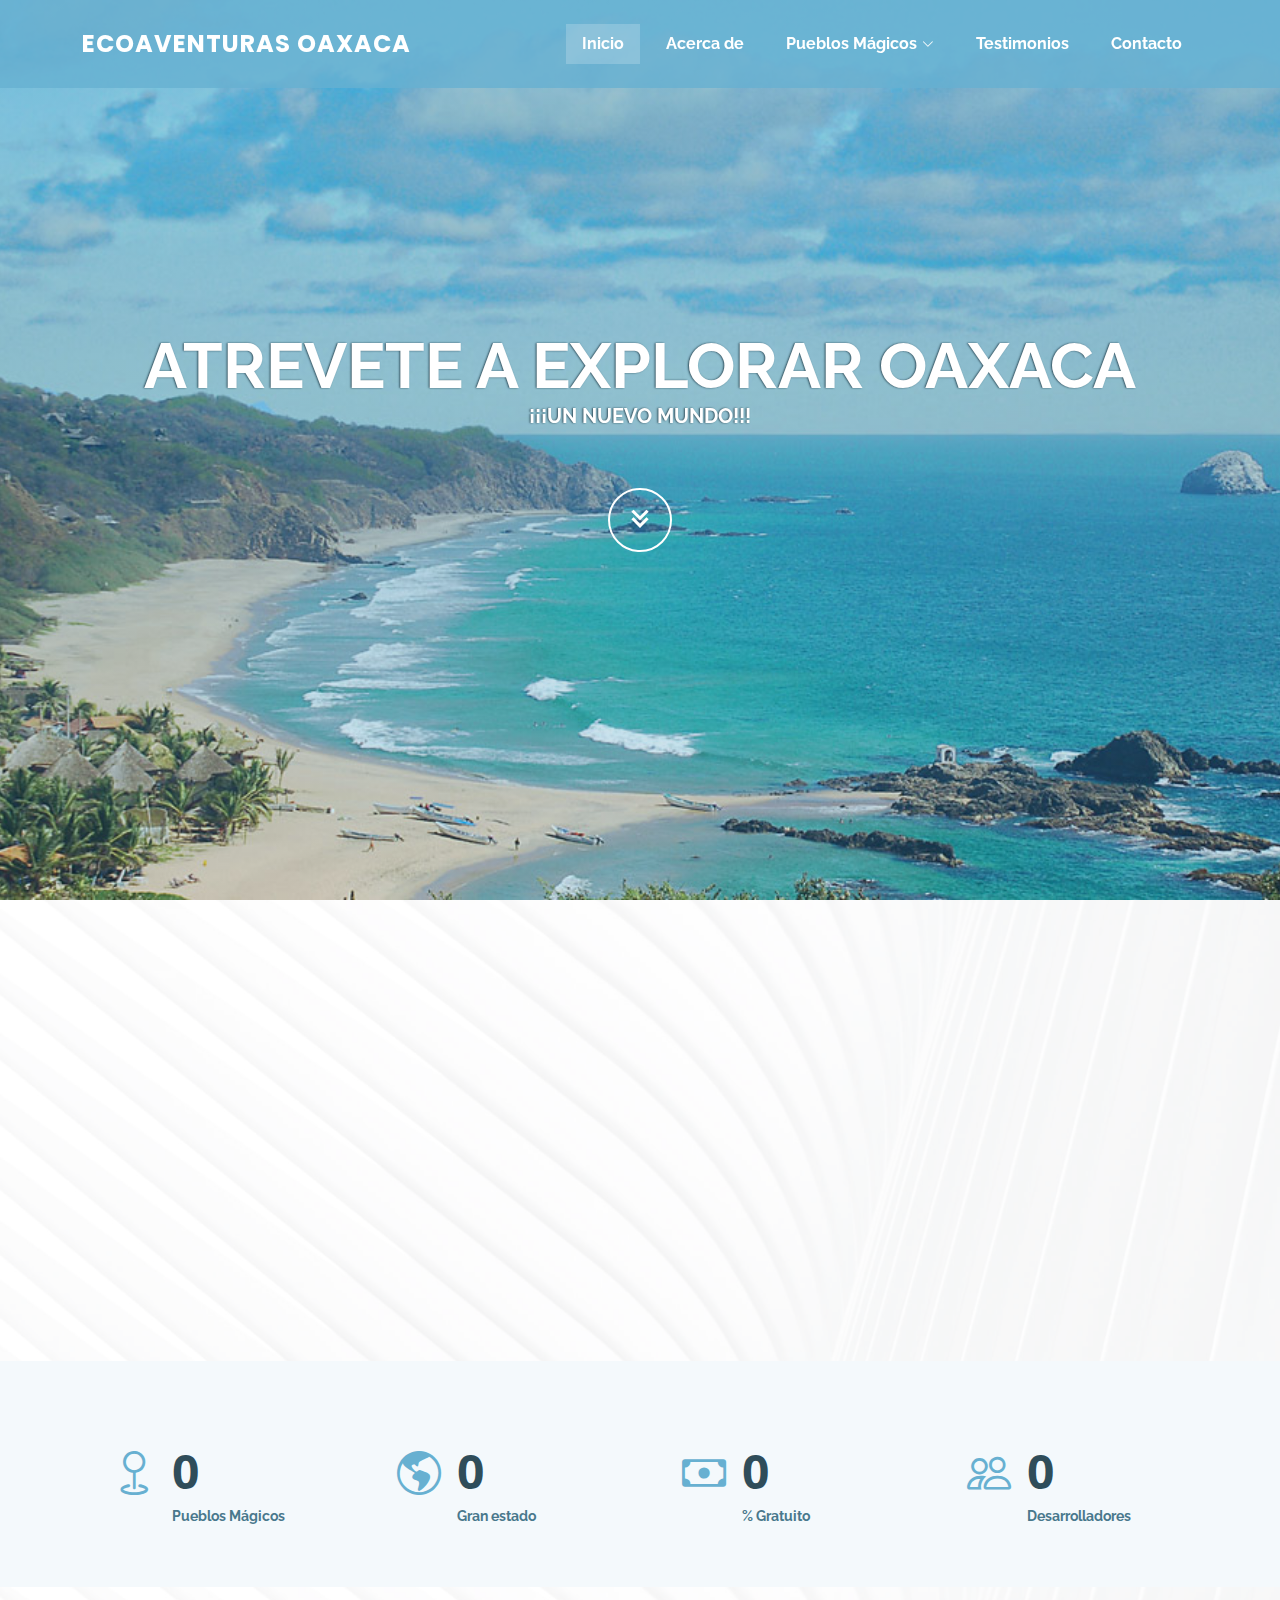
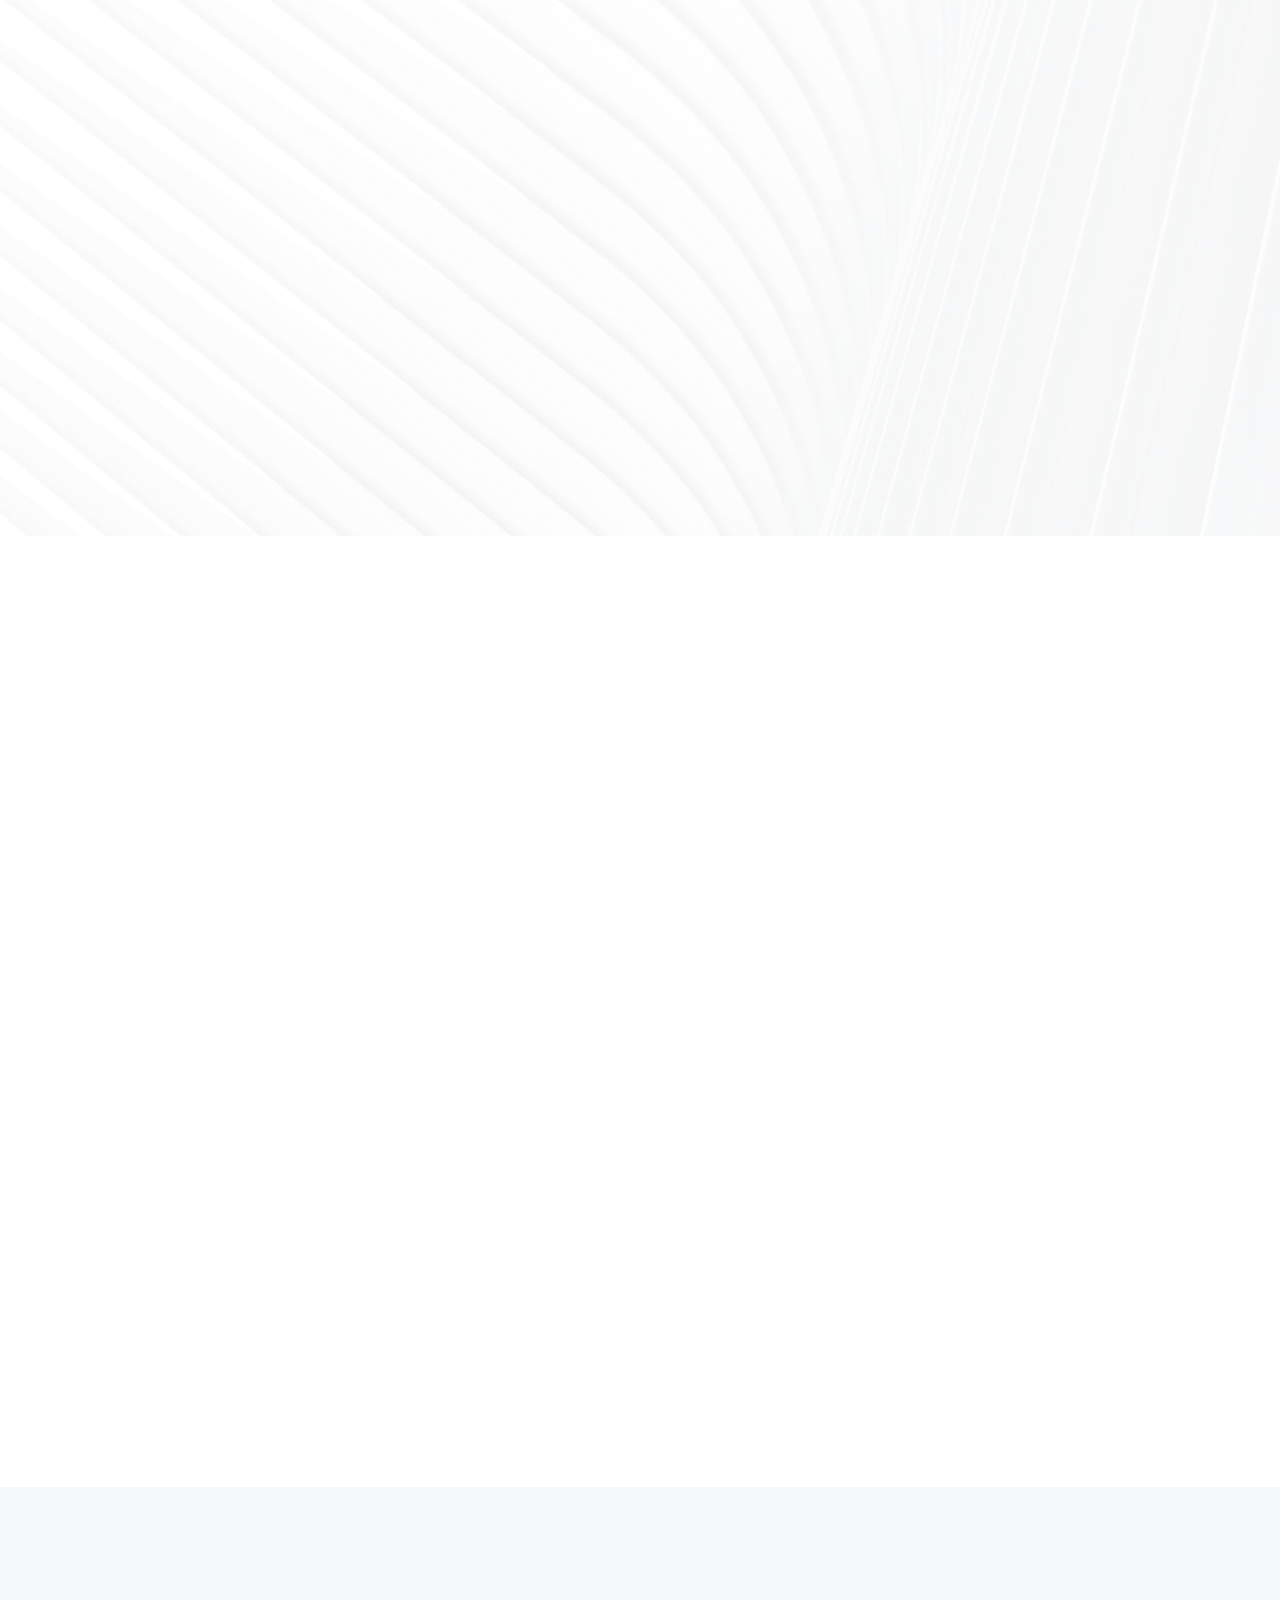
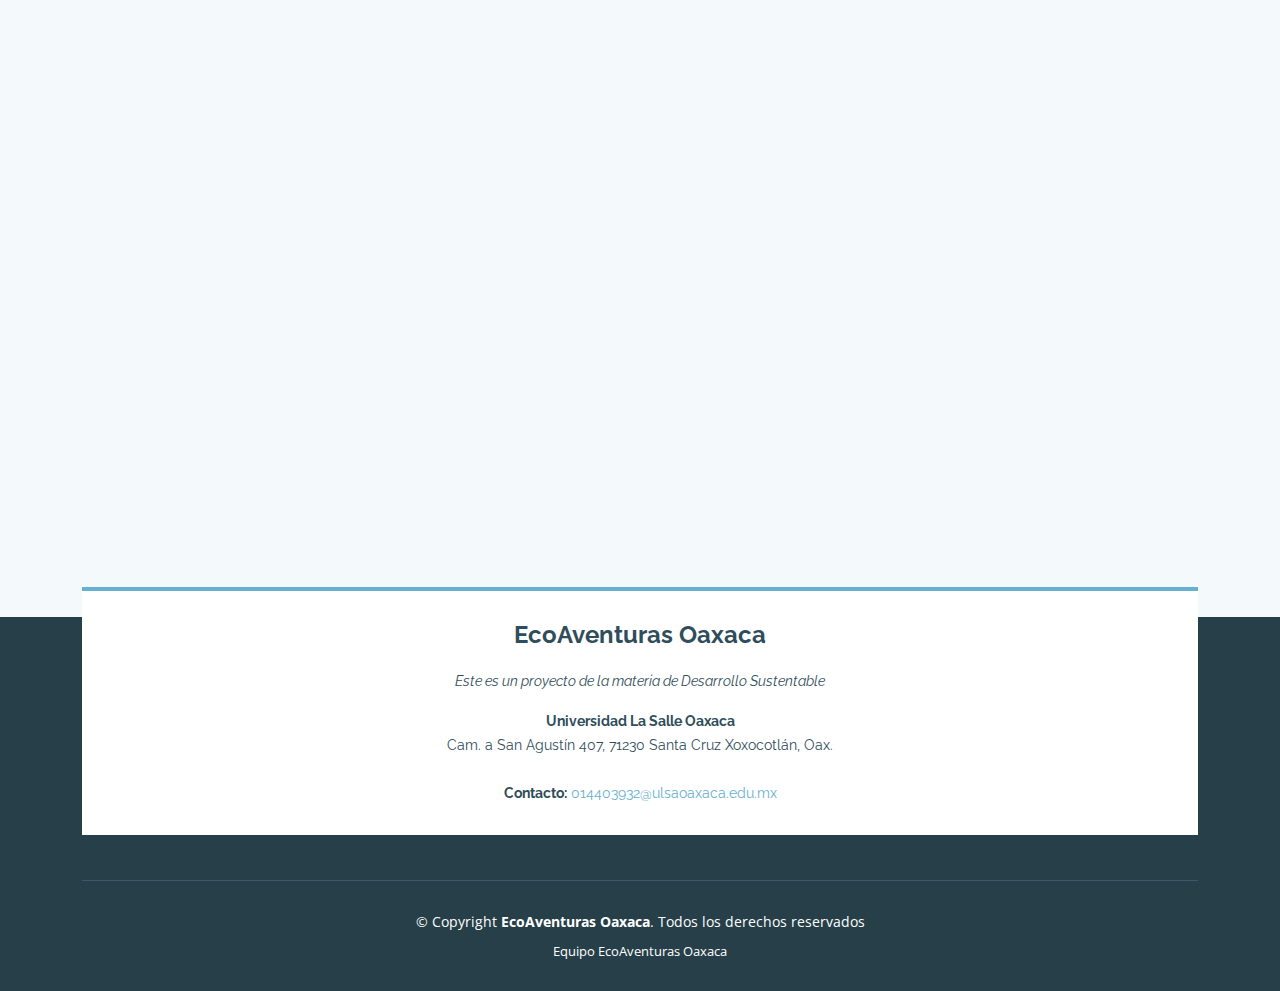
<file: index.html>
<!DOCTYPE html>
<html lang="en">

<head>
  <meta charset="utf-8">
  <meta content="width=device-width, initial-scale=1.0" name="viewport">

  <title>EcoAventuras Oaxaca</title>
  <meta content="" name="description">
  <meta content="" name="keywords">

  <!-- Favicons -->
  <link href="assets/img/favicon.png" rel="icon">
  <link href="assets/img/apple-touch-icon.png" rel="apple-touch-icon">
  <link rel="stylesheet" href="https://fonts.googleapis.com/icon?family=Material+Icons">

  <!-- Google Fonts -->
  <link
    href="https://fonts.googleapis.com/css?family=Open+Sans:300,300i,400,400i,600,600i,700,700i|Raleway:300,300i,400,400i,500,500i,600,600i,700,700i|Poppins:300,300i,400,400i,500,500i,600,600i,700,700i"
    rel="stylesheet">

  <!-- Vendor CSS Files -->
  <link href="assets/vendor/aos/aos.css" rel="stylesheet">
  <link href="assets/vendor/bootstrap/css/bootstrap.min.css" rel="stylesheet">
  <link href="assets/vendor/bootstrap-icons/bootstrap-icons.css" rel="stylesheet">
  <link href="assets/vendor/boxicons/css/boxicons.min.css" rel="stylesheet">
  <link href="assets/vendor/glightbox/css/glightbox.min.css" rel="stylesheet">
  <link href="assets/vendor/swiper/swiper-bundle.min.css" rel="stylesheet">

  <!-- Template Main CSS File -->
  <link href="assets/css/style.css" rel="stylesheet">

</head>

<body>

  <!-- ======= Header ======= -->
  <header id="header" class="fixed-top header-transparent">
    <div class="container d-flex align-items-center justify-content-between position-relative">

      <div class="logo">
        <h1 class="text-light"><a href="index.html"><span>EcoAventuras oaxaca</span></a></h1>
        <!-- Uncomment below if you prefer to use an image logo -->
        <!-- <a href="index.html"><img src="assets/img/logo.png" alt="" class="img-fluid"></a>-->
      </div>

      <nav id="navbar" class="navbar">
        <ul>
          <li><a class="nav-link scrollto active" href="#hero">Inicio</a></li>
          <li><a class="nav-link scrollto" href="#about">Acerca de</a></li>
          <li class="dropdown"><a href="#portfolio"><span>Pueblos Mágicos</span> <i class="bi bi-chevron-down"></i></a>
            <ul>
              <li><a href="./mitla.html">San Pablo Villa de Mitla</a></li>
          </li>
          <li><a href="./capulalpam.html">Calpulálpam de Méndez</a></li>
          <li><a href="./Teposcolula.html">San Pedro y San Pablo Teposcolula</a></li>
          <li><a href="./SantaCatarina.html">Santa Catarina Juquila</a></li>
          <li><a href="./Huautla.html">Huautla de Jiménez</a></li>
          <li><a href="./mazunte.html">Mazunte</a></li>
        </ul>
        </li>
        <li><a class="nav-link scrollto" href="#testimonials">Testimonios</a></li>
        <li><a class="nav-link scrollto" href="#contacto">Contacto</a></li>
        </ul>
        <i class="bi bi-list mobile-nav-toggle"></i>
      </nav><!-- .navbar -->

    </div>
  </header><!-- End Header -->

  <!-- ======= Hero Section ======= -->
  <section id="hero">
    <div class="hero-container" data-aos="fade-up">
      <h1>Atrevete a explorar Oaxaca</h1>
      <h2>¡¡¡Un Nuevo Mundo!!!</h2>
      <a href="#about" class="btn-get-started scrollto"><i class="bx bx-chevrons-down"></i></a>
    </div>
  </section><!-- End Hero -->

  <main id="main">

    <!-- ======= About Section ======= -->
    <section id="about" class="about">
      <div class="container">

        <div class="row no-gutters">
          <div class="content col-xl-5 d-flex align-items-stretch" data-aos="fade-up">
            <div class="content">
              <h3>Nuestro objetivo</h3>
              <p>
                EcoAventuras Oaxaca da a promover el turismo sostenible en los pueblos mágicos de Oaxaca, resaltando la
                importancia de cuidar el medio ambiente y la cultura local en todas las actividades turísticas que se
                ofrecen.
              </p>
            </div>
          </div>
          <div class="col-xl-7 d-flex align-items-stretch">
            <div class="icon-boxes d-flex flex-column justify-content-center">
              <div class="row">
                <div class="col-md-6 icon-box" data-aos="fade-up" data-aos-delay="100">
                  <i class="bx bxs-tree"></i>
                  <h4>Prácticas sostenibles</h4>
                  <p>Buscamos promover prácticas sostenibles en el turismo, la promoción de tours y actividades que
                    respeten y valoren el patrimonio natural y cultural de la región.</p>
                </div>
                <div class="col-md-6 icon-box" data-aos="fade-up" data-aos-delay="200">
                  <i class="bx bx-building-house"></i>
                  <h4>Conservación del patrimonio</h4>
                  <p>
                    Fomentamos la conservación de los patrimonios naturales y culturales de los pueblos magicos mediante
                    el turismo responsable.
                  </p>
                </div>

              </div>
            </div>
          </div><!-- End .content-->
        </div>
      </div>

      </div>
    </section><!-- End About Section -->

    <!-- ======= Counts Section ======= -->
    <section id="counts" class="counts  section-bg">
      <div class="container">

        <div class="row no-gutters">

          <div class="col-lg-3 col-md-6 d-md-flex align-items-md-stretch">
            <div class="count-box">
              <i class="bi bi-geo"></i>
              <span data-purecounter-start="0" data-purecounter-end="6" data-purecounter-duration="1"
                class="purecounter"></span>
              <p><strong>Pueblos Mágicos</strong>
            </div>
          </div>

          <div class="col-lg-3 col-md-6 d-md-flex align-items-md-stretch">
            <div class="count-box">
              <i class="bi bi-globe-americas"></i>
              <span data-purecounter-start="0" data-purecounter-end="1" data-purecounter-duration="1"
                class="purecounter"></span>
              <p><strong>Gran estado</strong>
            </div>
          </div>

          <div class="col-lg-3 col-md-6 d-md-flex align-items-md-stretch">
            <div class="count-box">
              <i class="bi bi-cash"></i>
              <span data-purecounter-start="0" data-purecounter-end="100" data-purecounter-duration="1"
                class="purecounter"></span>
              <p><strong>% Gratuito</strong>
            </div>
          </div>

          <div class="col-lg-3 col-md-6 d-md-flex align-items-md-stretch">
            <div class="count-box">
              <i class="bi bi-people"></i>
              <span data-purecounter-start="0" data-purecounter-end="4" data-purecounter-duration="1"
                class="purecounter"></span>
              <p><strong>Desarrolladores </strong>
            </div>
          </div>

        </div>

      </div>
    </section><!-- End Counts Section -->


    <section id="about" class="about">
      <div class="container">

        <div class="row no-gutters">
          <div class="content col-xl-5 d-flex align-items-stretch" data-aos="fade-up">
            <div class="content">
              <h3>¿Qué es un Pueblo Mágico?</h3>
              <p>
                Un pueblo mágico es una designación especial que se otorga a ciertos pueblos en México que tienen una
                rica historia, herencia cultural y belleza natural. Estos pueblos han sido seleccionados por el programa
                Pueblos Mágicos del gobierno mexicano, que tiene como objetivo promover el turismo y preservar la
                identidad de estas comunidades.
            </div>
          </div>
          <div class="col-xl-7 d-flex align-items-stretch">
            <div class="icon-boxes d-flex flex-column justify-content-center">
              <div class="row">
                <div class="col-md-6 icon-box" data-aos="fade-up" data-aos-delay="100">
                  <i class="material-icons">nature_people</i>
                  <h4>Camino a un desarrollo sustentable</h4>
                  <p>
                    Estos encantadores destinos, ofrecen una oportunidad única para promover prácticas turísticas responsables
                    y respetuosas con el medio ambiente. Al conservar y preservar su patrimonio natural y cultural, los 
                    Pueblos Mágicos contribuyen a la sostenibilidad a largo plazo de estas comunidades, asegurando la protección de 
                    sus recursos naturales, el fortalecimiento de sus economías locales y la promoción de un turismo consciente.
                  </p>
                </div>
                <div class="col-md-6 icon-box" data-aos="fade-up" data-aos-delay="200">
                  <i class="material-icons">compost</i>
                  <h4>Educación ambiental</h4>
                  <p>
                    Además, al fomentar el turismo sustentable en los Pueblos Mágicos, se promueve la conciencia
                    ambiental y se crea un ciclo virtuoso en el que el turismo y la conservación trabajan de la mano
                    para garantizar el bienestar tanto de las comunidades locales como del entorno natural en el que se
                    enmarcan.
                  </p>
                </div>

              </div>
            </div>
          </div><!-- End .content-->
        </div>
      </div>
      </div>
    </section>

    <!-- ======= Portfolio Section ======= -->
    <section id="portfolio" class="portfolio">
      <div class="container">

        <div class="section-title" data-aos="fade-in" data-aos-delay="100">
          <h2>Explora los pueblos</h2>
        </div>



        <div class="row portfolio-container" data-aos="fade-up">

          <div class="col-lg-4 col-md-6 portfolio-item filter-app">
            <div class="portfolio-wrap">
              <h4>Calpulálpam de Méndez</h4>
              <img src="assets/img/Cuaplalpam.jpg" class="img-fluid" alt="">
              <div class="portfolio-links">
                <a href="assets/img/Cuaplalpam.jpg" data-gallery="portfolioGallery" class="portfolio-lightbox"
                  title="Capulálpam | La Parroquia de San Mateo"><i class="bx bx-camera"></i></a>
                <a href="capulalpam.html" title="Más detalles"><i class="bx bx-link"></i></a>
              </div>
            </div>
          </div>

          <div class="col-lg-4 col-md-6 portfolio-item filter-web">
            <div class="portfolio-wrap">
              <h4>Huautla de Jiménez</h4>
              <img src="assets/img/Huautla.jpg" class="img-fluid" alt="">
              <div class="portfolio-links">
                <a href="assets/img/Huautla.jpg" data-gallery="portfolioGallery" class="portfolio-lightbox"
                  title="Huautla de Jimenez | Mirador"><i class="bx bx-camera"></i></a>
                <a href="Huautla.html" title="Más detalles"><i class="bx bx-link"></i></a>
              </div>
            </div>
          </div>


          <div class="col-lg-4 col-md-6 portfolio-item filter-web">
            <div class="portfolio-wrap">
              <h4>San Pablo Villa de Mitla</h4>
              <img src="assets/img/Mitla.jpg" class="img-fluid" alt="">
              <div class="portfolio-links">
                <a href="assets/img/Mitla.jpg" data-gallery="portfolioGallery" class="portfolio-lightbox"
                  title="San Pablo Villa de Mitla | Zona Arqueológica"><i class="bx bx-camera"></i></a>
                <a href="mitla.html" title="Más detalles"><i class="bx bx-link"></i></a>
              </div>
            </div>
          </div>


          <div class="col-lg-4 col-md-6 portfolio-item filter-card">
            <div class="portfolio-wrap">
              <h4>Santa Catarina Juquila</h4>
              <img src="assets/img/Juquila.jpg" class="img-fluid" alt="">
              <div class="portfolio-links">
                <a href="assets/img/Juquila.jpg" data-gallery="portfolioGallery" class="portfolio-lightbox" title="Juquila | Santuario de la Inmaculada Virgen de Juquila.
                "><i class="bx bx-camera"></i></a>
                <a href="SantaCatarina.html" title="Más detalles"><i class="bx bx-link"></i></a>
              </div>
            </div>
          </div>

          <div class="col-lg-4 col-md-6 portfolio-item filter-web">
            <div class="portfolio-wrap">
              <h4>Mazunte</h4>
              <img src="assets/img/Mazunte.jpg" class="img-fluid" alt="">
              <div class="portfolio-links">
                <a href="assets/img/Mazunte.jpg" data-gallery="portfolioGallery" class="portfolio-lightbox"
                  title="Mazunte | Manglares"><i class="bx bx-camera"></i></a>
                <a href="mazunte.html" title="Más detalles"><i class="bx bx-link"></i></a>
              </div>
            </div>
          </div>

          <div class="col-lg-4 col-md-6 portfolio-item filter-app">
            <div class="portfolio-wrap">
              <h4>San Pedro y San Pablo Teposcolula</h4>
              <img src="assets/img/sanpedro.jpg" class="img-fluid" alt="">
              <div class="portfolio-links">
                <a href="assets/img/sanpedro.jpg" data-gallery="portfolioGallery" class="portfolio-lightbox"
                  title="San Pedro y San Pablo Teposcolula"><i class="bx bx-camera"></i></a>
                <a href="./Teposcolula.html" title="Más detalles"><i class="bx bx-link"></i></a>
              </div>
            </div>
          </div>



        </div>

      </div>
    </section><!-- End Portfolio Section -->

    <!-- ======= Testimonials Section ======= -->
    <section id="testimonials" class="testimonials section-bg">
      <div class="container">

        <div class="section-title" data-aos="fade-in" data-aos-delay="100">
          <h2 id="testimonios">Testimonios</h2>
          <p>Cada uno con su propia aventura</p>
        </div>

        <div class="testimonials-slider swiper" data-aos="fade-up" data-aos-delay="100">
          <div class="swiper-wrapper">

            <div class="swiper-slide">
              <div class="testimonial-item">
                <p>
                  <i class="bx bxs-quote-alt-left quote-icon-left"></i>
                  Capulálpam de Méndez es un lugar mágico que te transporta a tiempos pasados. Me encantó perderme en
                  sus calles empedradas y contemplar las hermosas casas coloniales. La tranquilidad y la paz que se
                  respira en este pueblo es algo único. Además, pude hacer senderismo en los alrededores
                  <i class="bx bxs-quote-alt-right quote-icon-right"></i>
                </p>
                <img src="assets/img/Screenshot 2023-05-29 at 17.35.58.png" class="testimonial-img" alt="">
                <h3>Rolando Castellanos</h3>
              </div>
            </div><!-- End testimonial item -->

            <div class="swiper-slide">
              <div class="testimonial-item">
                <p>
                  <i class="bx bxs-quote-alt-left quote-icon-left"></i>
                  Mazunte es un verdadero paraíso en la costa de Oaxaca. Sus playas de arena dorada y aguas cristalinas
                  son simplemente espectaculares. Tuve la oportunidad de visitar el Centro Mexicano de la Tortuga y
                  aprender sobre la conservación de estas increíbles criaturas marinas. Me muero por regresar otra vez
                  <i class="bx bxs-quote-alt-right quote-icon-right"></i>
                </p>
                <img src="assets/img/Screenshot 2023-05-29 at 17.36.07.png" class="testimonial-img" alt="">
                <h3>Ana Gomez</h3>
              </div>
            </div><!-- End testimonial item -->

            <div class="swiper-slide">
              <div class="testimonial-item">
                <p>
                  <i class="bx bxs-quote-alt-left quote-icon-left"></i>
                  Visitar Mitla fue como sumergirme en la historia y la cultura zapoteca. Los impresionantes diseños y
                  patrones en los mosaicos de los edificios me dejaron sin aliento. Pude explorar las antiguas tumbas y
                  sentir la energía ancestral del lugar. Fue una experiencia verdaderamente mística y enriquecedora <i
                    class="bx bxs-quote-alt-right quote-icon-right"></i>
                </p>
                <img src="assets/img/Screenshot 2023-05-29 at 17.36.02.png" class="testimonial-img" alt="">
                <h3>Rosalba Nuñez</h3>
              </div>
            </div><!-- End testimonial item -->

            <div class="swiper-slide">
              <div class="testimonial-item">
                <p>
                  <i class="bx bxs-quote-alt-left quote-icon-left"></i>
                  Juquila es un lugar que despierta devoción y espiritualidad. Llegar a la Basílica de la Virgen de
                  Juquila fue un momento emotivo y lleno de fe. Pude presenciar cómo cientos de peregrinos se acercaban
                  con sus peticiones y agradecimientos a la Virgen. La paz y la esperanza que se respiran en este lugar
                  son incomparables <i class="bx bxs-quote-alt-right quote-icon-right"></i>
                </p>
                <img src="assets/img/Screenshot 2023-05-29 at 17.36.11.png" class="testimonial-img" alt="">
                <h3>Guadalupe Ayala</h3>
              </div>
            </div><!-- End testimonial item -->

            <div class="swiper-slide">
              <div class="testimonial-item">
                <p>
                  <i class="bx bxs-quote-alt-left quote-icon-left"></i>
                  Huautla es una joya escondida en las montañas de Oaxaca. Tuve la oportunidad de adentrarme en la
                  cultura mazateca y conocer sus tradiciones ancestrales. Participé en una ceremonia de los hongos
                  sagrados y fue una experiencia transformadora. La conexión con la naturaleza y la espiritualidad es
                  increible <i class="bx bxs-quote-alt-right quote-icon-right"></i>
                </p>
                <img src="assets/img/Screenshot 2023-05-29 at 17.36.15.png" class="testimonial-img" alt="">
                <h3>Yolanda Zavaleta</h3>
              </div>
            </div><!-- End testimonial item -->

          </div>
          <div class="swiper-pagination"></div>
        </div>

      </div>
    </section><!-- End Testimonials Section -->



    <!-- ======= Footer ======= -->
    <footer id="footer">
      <div class="footer-top">
        <div class="container">
          <div class="">
            <div class="footer-info" id="contacto">
              <h3>EcoAventuras Oaxaca</h3>
              <p class="pb-3"><em>Este es un proyecto de la materia de Desarrollo Sustentable</em></p>
              <p>
                <b>Universidad La Salle Oaxaca</b> <br>
                Cam. a San Agustín 407, 71230 Santa Cruz Xoxocotlán, Oax.<br><br>
              </p>
              <p>
                <b>Contacto:</b> <a href="mailto:014403932@ulsaoaxaca.edu.mx">014403932@ulsaoaxaca.edu.mx</a>
              </p>
            </div>
          </div>
        </div>
      </div>

      <div class="container">
        <div class="copyright">

          &copy; Copyright <strong><span>EcoAventuras Oaxaca</span></strong>. Todos los derechos reservados
        </div>
        <div class="credits">
          Equipo EcoAventuras Oaxaca
        </div>
      </div>
    </footer><!-- End Footer -->

    <a href="#" class="back-to-top d-flex align-items-center justify-content-center"><i
        class="bi bi-arrow-up-short"></i></a>

    <!-- Vendor JS Files -->
    <script src="assets/vendor/purecounter/purecounter_vanilla.js"></script>
    <script src="assets/vendor/aos/aos.js"></script>
    <script src="assets/vendor/bootstrap/js/bootstrap.bundle.min.js"></script>
    <script src="assets/vendor/glightbox/js/glightbox.min.js"></script>
    <script src="assets/vendor/isotope-layout/isotope.pkgd.min.js"></script>
    <script src="assets/vendor/swiper/swiper-bundle.min.js"></script>
    <script src="assets/vendor/php-email-form/validate.js"></script>

    <!-- Template Main JS File -->
    <script src="assets/js/main.js"></script>

</body>

</html>
</file>
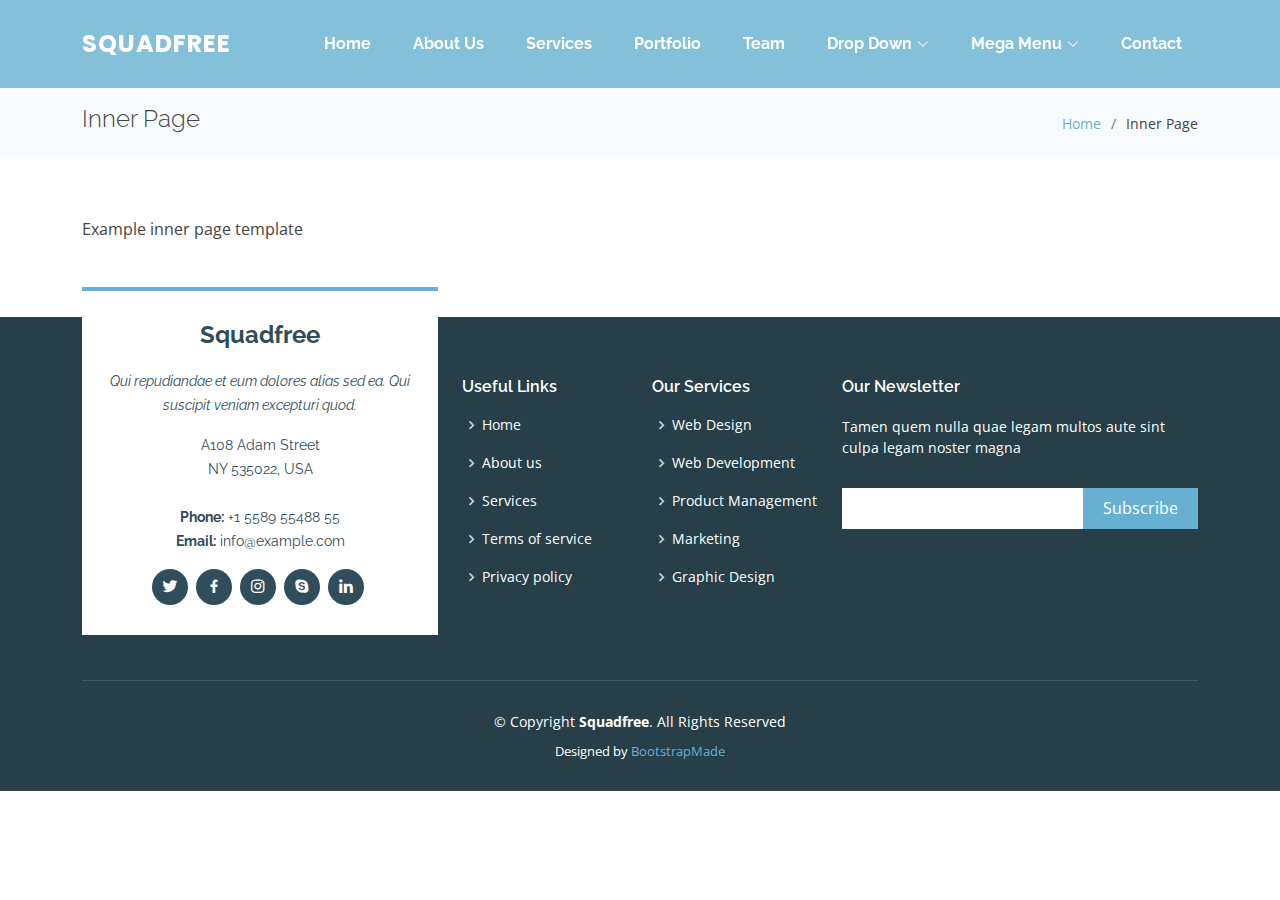
<file: inner-page.html>
<!DOCTYPE html>
<html lang="en">

<head>
  <meta charset="utf-8">
  <meta content="width=device-width, initial-scale=1.0" name="viewport">

  <title>Inner Page - Squadfree Bootstrap Template</title>
  <meta content="" name="description">
  <meta content="" name="keywords">

  <!-- Favicons -->
  <link href="assets/img/favicon.png" rel="icon">
  <link href="assets/img/apple-touch-icon.png" rel="apple-touch-icon">

  <!-- Google Fonts -->
  <link href="https://fonts.googleapis.com/css?family=Open+Sans:300,300i,400,400i,600,600i,700,700i|Raleway:300,300i,400,400i,500,500i,600,600i,700,700i|Poppins:300,300i,400,400i,500,500i,600,600i,700,700i" rel="stylesheet">

  <!-- Vendor CSS Files -->
  <link href="assets/vendor/aos/aos.css" rel="stylesheet">
  <link href="assets/vendor/bootstrap/css/bootstrap.min.css" rel="stylesheet">
  <link href="assets/vendor/bootstrap-icons/bootstrap-icons.css" rel="stylesheet">
  <link href="assets/vendor/boxicons/css/boxicons.min.css" rel="stylesheet">
  <link href="assets/vendor/glightbox/css/glightbox.min.css" rel="stylesheet">
  <link href="assets/vendor/swiper/swiper-bundle.min.css" rel="stylesheet">

  <!-- Template Main CSS File -->
  <link href="assets/css/style.css" rel="stylesheet">

  <!-- =======================================================
  * Template Name: Squadfree
  * Updated: Mar 10 2023 with Bootstrap v5.2.3
  * Template URL: https://bootstrapmade.com/squadfree-free-bootstrap-template-creative/
  * Author: BootstrapMade.com
  * License: https://bootstrapmade.com/license/
  ======================================================== -->
</head>

<body>

  <!-- ======= Header ======= -->
  <header id="header" class="fixed-top ">
    <div class="container d-flex align-items-center justify-content-between position-relative">

      <div class="logo">
        <h1 class="text-light"><a href="index.html"><span>Squadfree</span></a></h1>
        <!-- Uncomment below if you prefer to use an image logo -->
        <!-- <a href="index.html"><img src="assets/img/logo.png" alt="" class="img-fluid"></a>-->
      </div>

      <nav id="navbar" class="navbar">
        <ul>
          <li><a class="nav-link scrollto " href="#hero">Home</a></li>
          <li><a class="nav-link scrollto" href="#about">About Us</a></li>
          <li><a class="nav-link scrollto" href="#services">Services</a></li>
          <li><a class="nav-link scrollto" href="#portfolio">Portfolio</a></li>
          <li><a class="nav-link scrollto" href="#team">Team</a></li>
          <li class="dropdown"><a href="#"><span>Drop Down</span> <i class="bi bi-chevron-down"></i></a>
            <ul>
              <li><a href="#">Drop Down 1</a></li>
              <li class="dropdown"><a href="#"><span>Deep Drop Down</span> <i class="bi bi-chevron-right"></i></a>
                <ul>
                  <li><a href="#">Deep Drop Down 1</a></li>
                  <li><a href="#">Deep Drop Down 2</a></li>
                  <li><a href="#">Deep Drop Down 3</a></li>
                  <li><a href="#">Deep Drop Down 4</a></li>
                  <li><a href="#">Deep Drop Down 5</a></li>
                </ul>
              </li>
              <li><a href="#">Drop Down 2</a></li>
              <li><a href="#">Drop Down 3</a></li>
              <li><a href="#">Drop Down 4</a></li>
            </ul>
          </li>
          <li class="dropdown megamenu"><a href="#"><span>Mega Menu</span> <i class="bi bi-chevron-down"></i></a>
            <ul>
              <li>
                <strong>Column 1</strong>
                <a href="#">Column 1 link 1</a>
                <a href="#">Column 1 link 2</a>
                <a href="#">Column 1 link 3</a>
              </li>
              <li>
                <strong>Column 2</strong>
                <a href="#">Column 2 link 1</a>
                <a href="#">Column 2 link 2</a>
                <a href="#">Column 3 link 3</a>
              </li>
              <li>
                <strong>Column 3</strong>
                <a href="#">Column 3 link 1</a>
                <a href="#">Column 3 link 2</a>
                <a href="#">Column 3 link 3</a>
              </li>
              <li>
                <strong>Column 4</strong>
                <a href="#">Column 4 link 1</a>
                <a href="#">Column 4 link 2</a>
                <a href="#">Column 4 link 3</a>
              </li>
              <li>
                <strong>Column 5</strong>
                <a href="#">Column 5 link 1</a>
                <a href="#">Column 5 link 2</a>
                <a href="#">Column 5 link 3</a>
              </li>
            </ul>
          </li>
          <li><a class="nav-link scrollto" href="#contact">Contact</a></li>
        </ul>
        <i class="bi bi-list mobile-nav-toggle"></i>
      </nav><!-- .navbar -->

    </div>
  </header><!-- End Header -->

  <main id="main">

    <!-- ======= Breadcrumbs Section ======= -->
    <section class="breadcrumbs">
      <div class="container">

        <div class="d-flex justify-content-between align-items-center">
          <h2>Inner Page</h2>
          <ol>
            <li><a href="index.html">Home</a></li>
            <li>Inner Page</li>
          </ol>
        </div>

      </div>
    </section><!-- End Breadcrumbs Section -->

    <section class="inner-page">
      <div class="container">
        <p>
          Example inner page template
        </p>
      </div>
    </section>

  </main><!-- End #main -->

  <!-- ======= Footer ======= -->
  <footer id="footer">
    <div class="footer-top">
      <div class="container">
        <div class="row">

          <div class="col-lg-4 col-md-6">
            <div class="footer-info">
              <h3>Squadfree</h3>
              <p class="pb-3"><em>Qui repudiandae et eum dolores alias sed ea. Qui suscipit veniam excepturi quod.</em></p>
              <p>
                A108 Adam Street <br>
                NY 535022, USA<br><br>
                <strong>Phone:</strong> +1 5589 55488 55<br>
                <strong>Email:</strong> info@example.com<br>
              </p>
              <div class="social-links mt-3">
                <a href="#" class="twitter"><i class="bx bxl-twitter"></i></a>
                <a href="#" class="facebook"><i class="bx bxl-facebook"></i></a>
                <a href="#" class="instagram"><i class="bx bxl-instagram"></i></a>
                <a href="#" class="google-plus"><i class="bx bxl-skype"></i></a>
                <a href="#" class="linkedin"><i class="bx bxl-linkedin"></i></a>
              </div>
            </div>
          </div>

          <div class="col-lg-2 col-md-6 footer-links">
            <h4>Useful Links</h4>
            <ul>
              <li><i class="bx bx-chevron-right"></i> <a href="#">Home</a></li>
              <li><i class="bx bx-chevron-right"></i> <a href="#">About us</a></li>
              <li><i class="bx bx-chevron-right"></i> <a href="#">Services</a></li>
              <li><i class="bx bx-chevron-right"></i> <a href="#">Terms of service</a></li>
              <li><i class="bx bx-chevron-right"></i> <a href="#">Privacy policy</a></li>
            </ul>
          </div>

          <div class="col-lg-2 col-md-6 footer-links">
            <h4>Our Services</h4>
            <ul>
              <li><i class="bx bx-chevron-right"></i> <a href="#">Web Design</a></li>
              <li><i class="bx bx-chevron-right"></i> <a href="#">Web Development</a></li>
              <li><i class="bx bx-chevron-right"></i> <a href="#">Product Management</a></li>
              <li><i class="bx bx-chevron-right"></i> <a href="#">Marketing</a></li>
              <li><i class="bx bx-chevron-right"></i> <a href="#">Graphic Design</a></li>
            </ul>
          </div>

          <div class="col-lg-4 col-md-6 footer-newsletter">
            <h4>Our Newsletter</h4>
            <p>Tamen quem nulla quae legam multos aute sint culpa legam noster magna</p>
            <form action="" method="post">
              <input type="email" name="email"><input type="submit" value="Subscribe">
            </form>

          </div>

        </div>
      </div>
    </div>

    <div class="container">
      <div class="copyright">
        &copy; Copyright <strong><span>Squadfree</span></strong>. All Rights Reserved
      </div>
      <div class="credits">
        <!-- All the links in the footer should remain intact. -->
        <!-- You can delete the links only if you purchased the pro version. -->
        <!-- Licensing information: https://bootstrapmade.com/license/ -->
        <!-- Purchase the pro version with working PHP/AJAX contact form: https://bootstrapmade.com/squadfree-free-bootstrap-template-creative/ -->
        Designed by <a href="https://bootstrapmade.com/">BootstrapMade</a>
      </div>
    </div>
  </footer><!-- End Footer -->

  <a href="#" class="back-to-top d-flex align-items-center justify-content-center"><i class="bi bi-arrow-up-short"></i></a>

  <!-- Vendor JS Files -->
  <script src="assets/vendor/purecounter/purecounter_vanilla.js"></script>
  <script src="assets/vendor/aos/aos.js"></script>
  <script src="assets/vendor/bootstrap/js/bootstrap.bundle.min.js"></script>
  <script src="assets/vendor/glightbox/js/glightbox.min.js"></script>
  <script src="assets/vendor/isotope-layout/isotope.pkgd.min.js"></script>
  <script src="assets/vendor/swiper/swiper-bundle.min.js"></script>
  <script src="assets/vendor/php-email-form/validate.js"></script>

  <!-- Template Main JS File -->
  <script src="assets/js/main.js"></script>

</body>

</html>
</file>
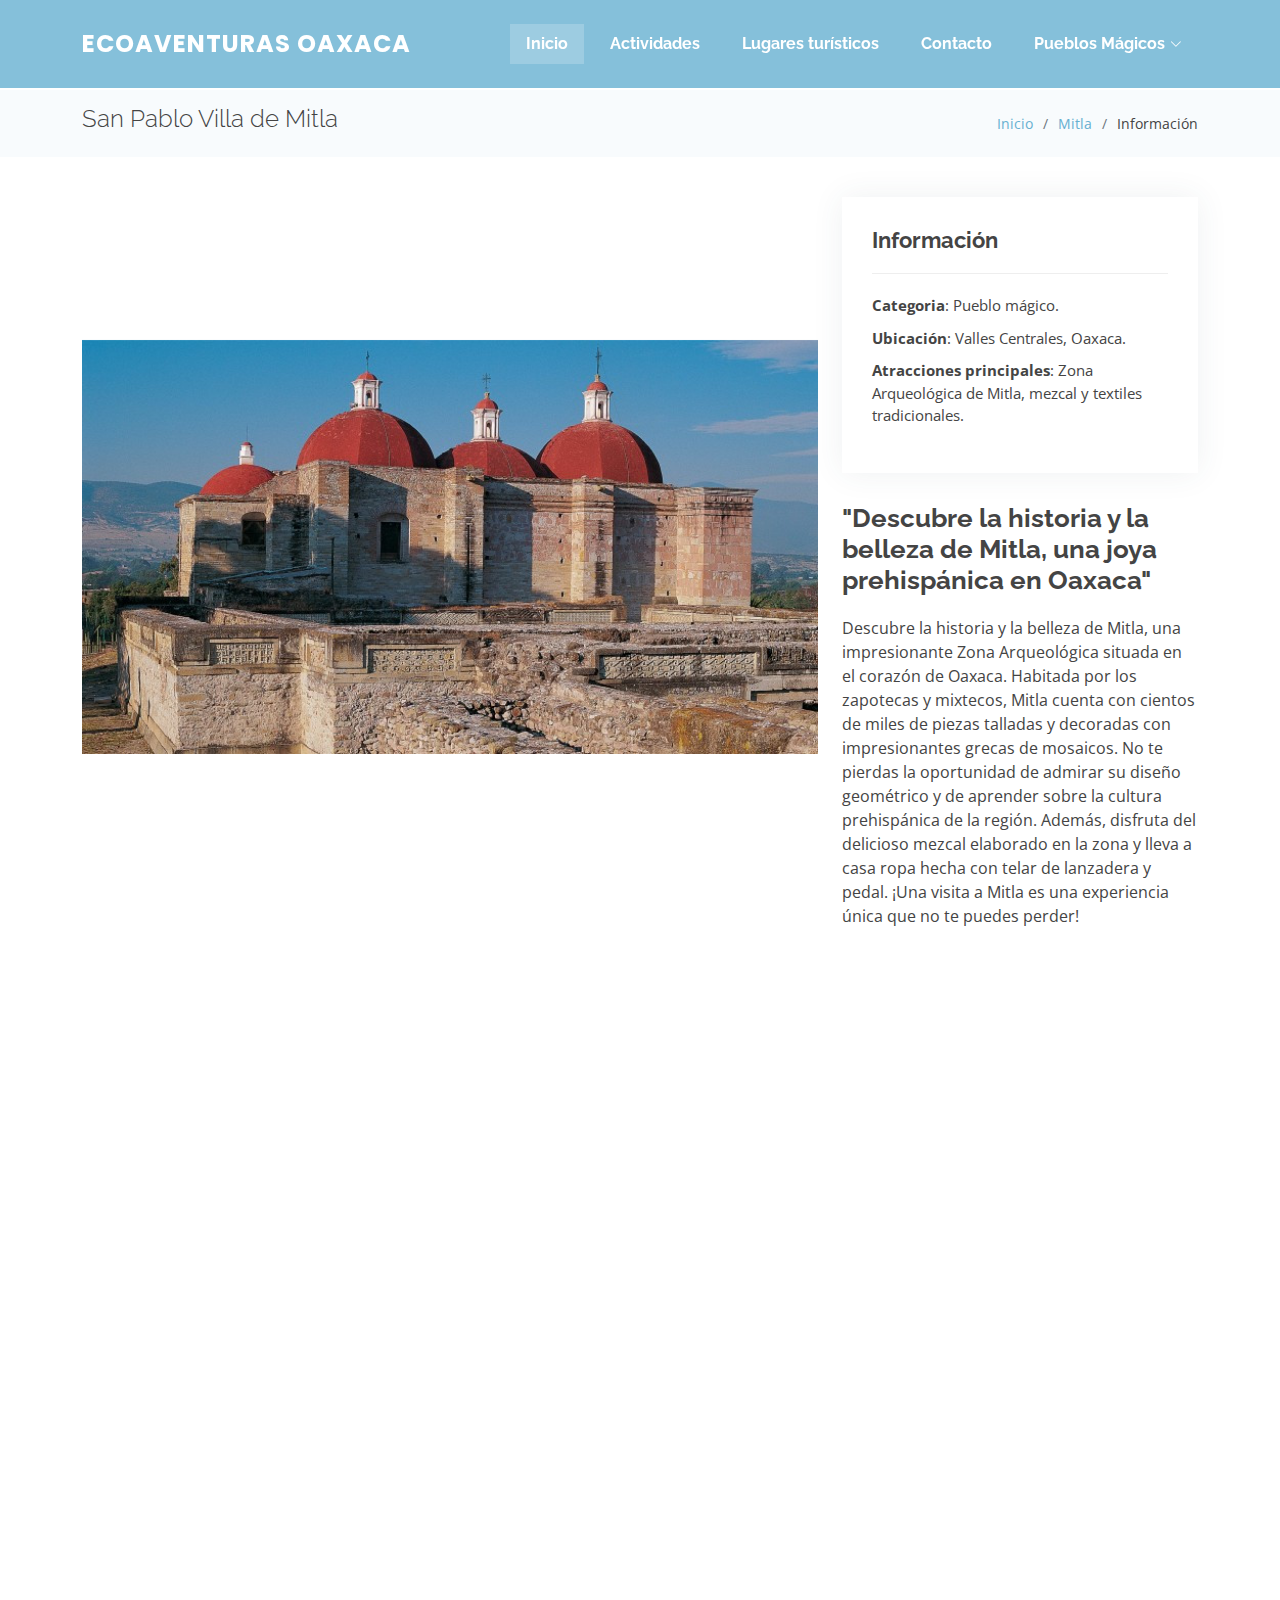
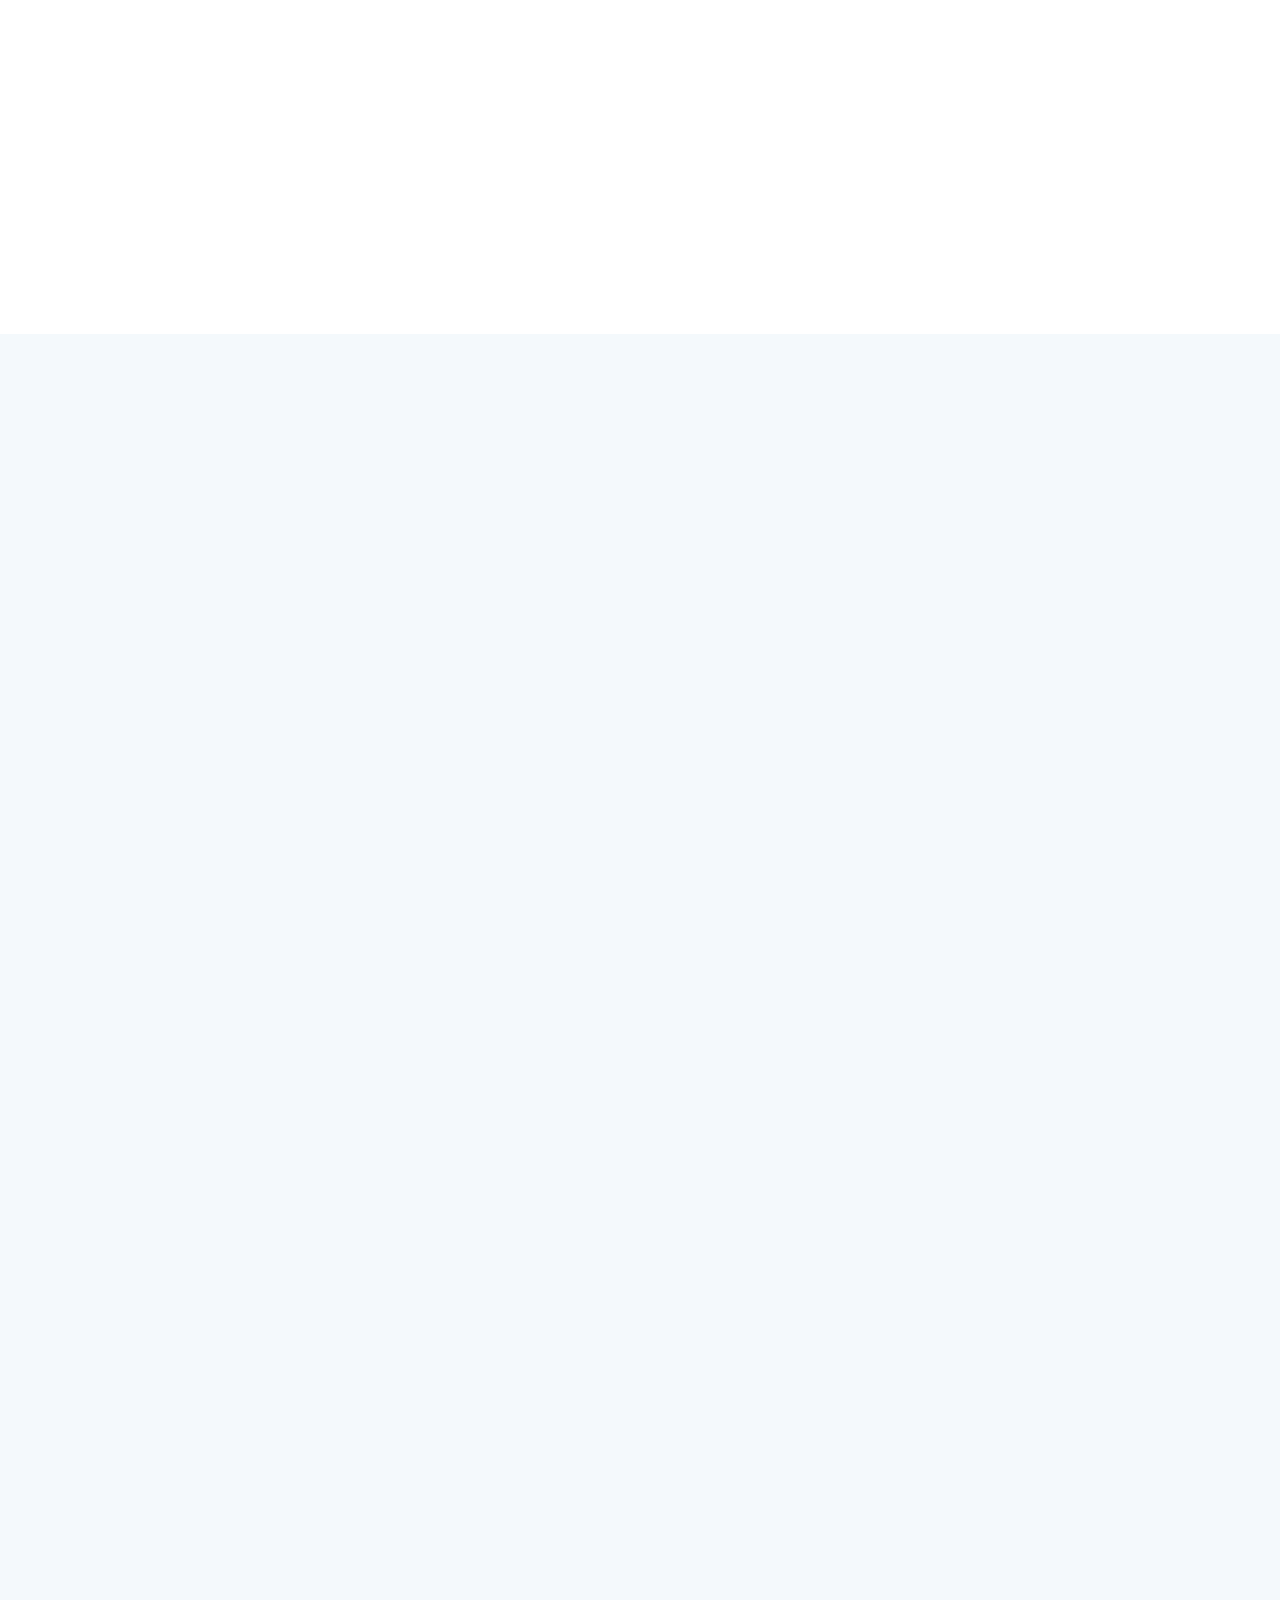
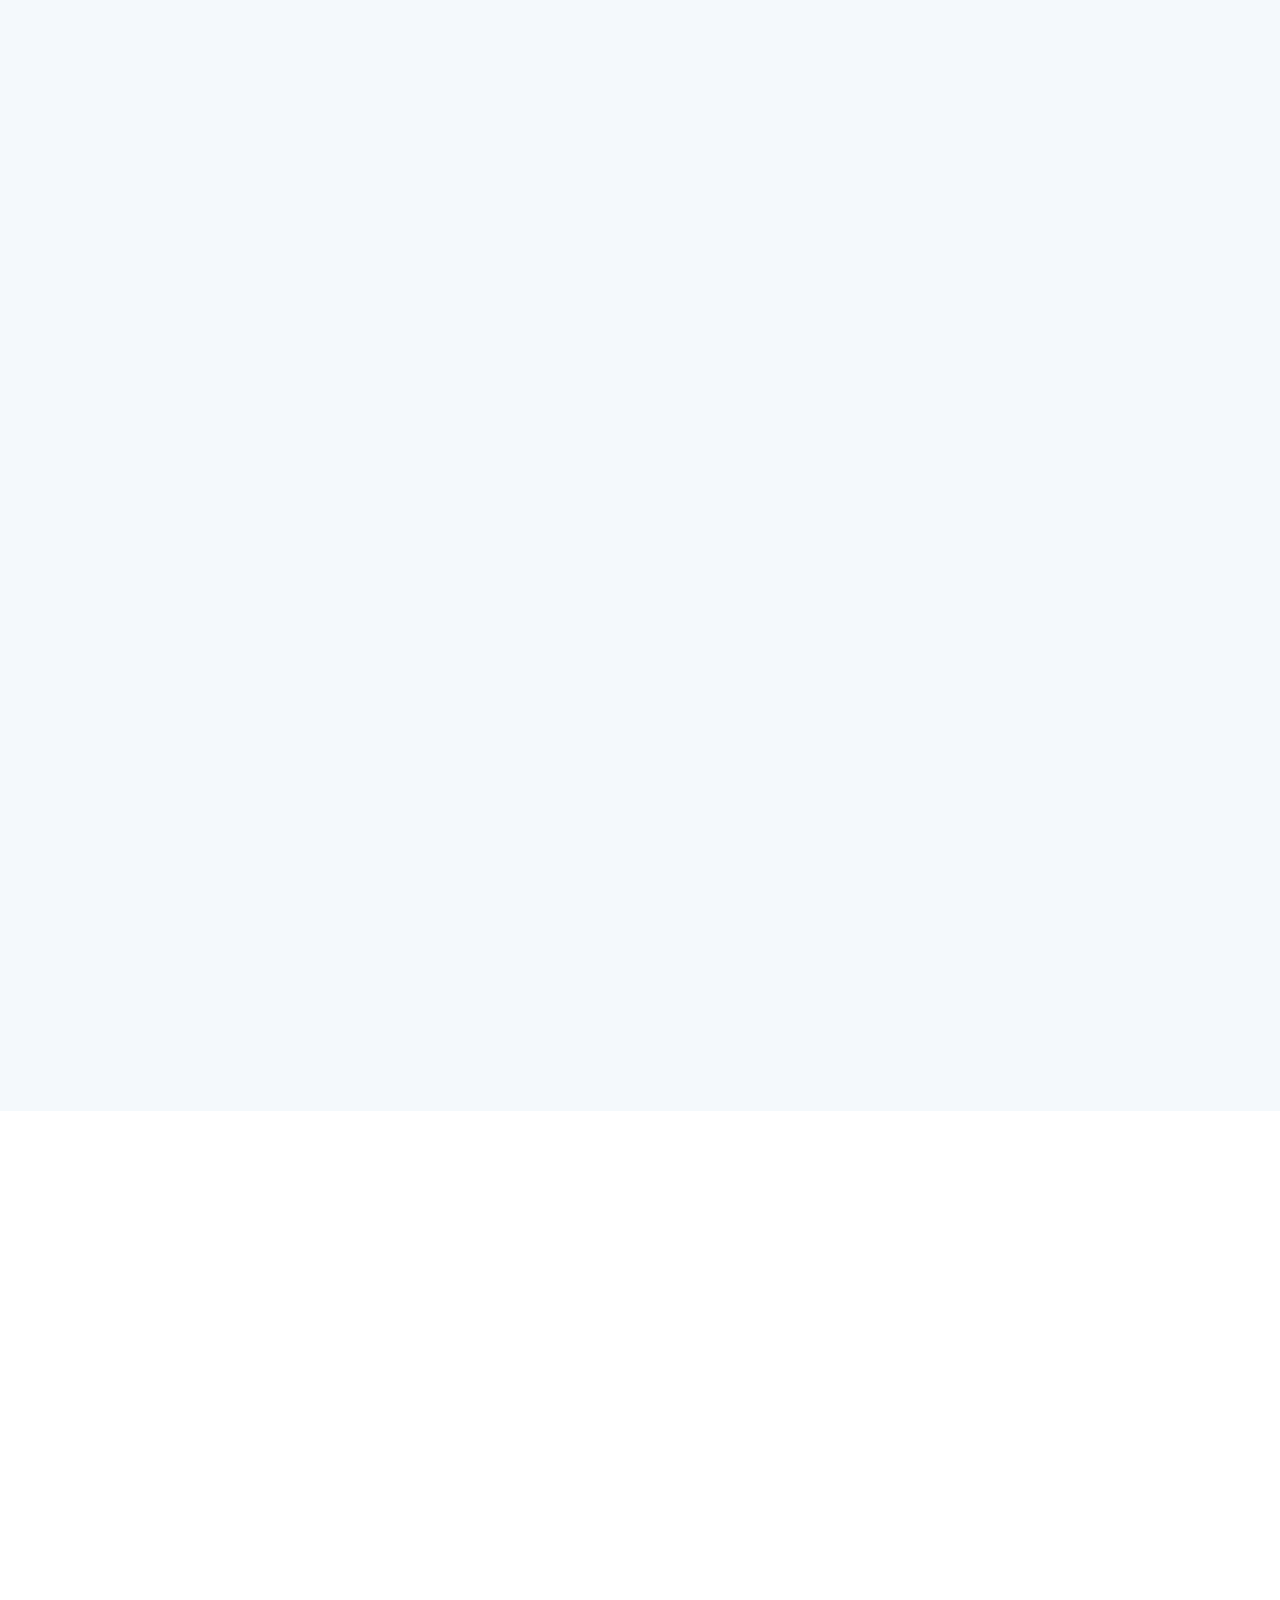
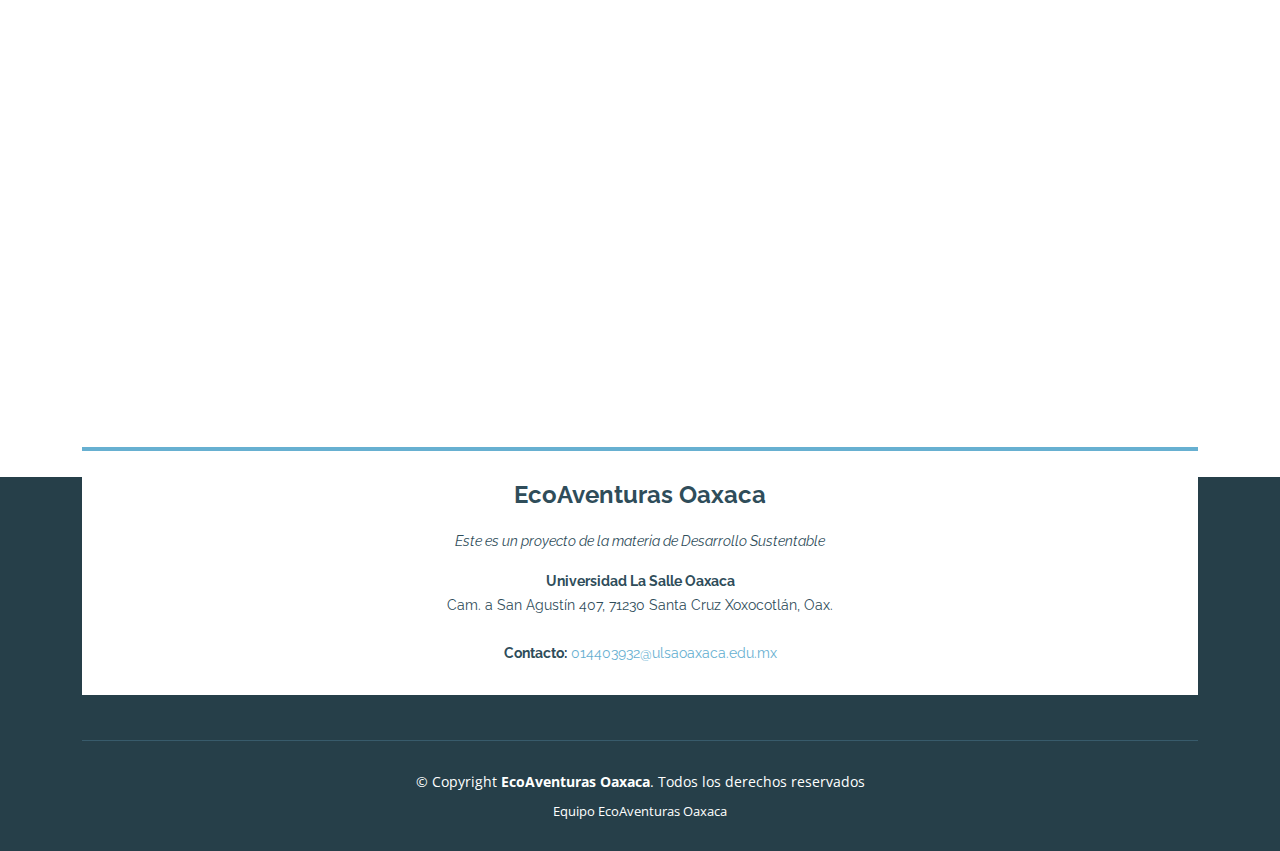
<file: mitla.html>
<!DOCTYPE html>
<html lang="en">

<head>
  <meta charset="utf-8">
  <meta content="width=device-width, initial-scale=1.0" name="viewport">

  <title>Mitla</title>
  <meta content="" name="description">
  <meta content="" name="keywords">

  <!-- Favicons -->
  <link href="assets/img/favicon.png" rel="icon">
  <link href="assets/img/apple-touch-icon.png" rel="apple-touch-icon">

  <!-- Google Fonts -->
  <link href="https://fonts.googleapis.com/css?family=Open+Sans:300,300i,400,400i,600,600i,700,700i|Raleway:300,300i,400,400i,500,500i,600,600i,700,700i|Poppins:300,300i,400,400i,500,500i,600,600i,700,700i" rel="stylesheet">
  <link rel="stylesheet" href="https://fonts.googleapis.com/icon?family=Material+Icons">

  <!-- Vendor CSS Files -->
  <link href="assets/vendor/aos/aos.css" rel="stylesheet">
  <link href="assets/vendor/bootstrap/css/bootstrap.min.css" rel="stylesheet">
  <link href="assets/vendor/bootstrap-icons/bootstrap-icons.css" rel="stylesheet">
  <link href="assets/vendor/boxicons/css/boxicons.min.css" rel="stylesheet">
  <link href="assets/vendor/glightbox/css/glightbox.min.css" rel="stylesheet">
  <link href="assets/vendor/swiper/swiper-bundle.min.css" rel="stylesheet">

  <!-- Template Main CSS File -->
  <link href="assets/css/style.css" rel="stylesheet">

</head>

<body>

  <!-- ======= Header ======= -->
  <header id="header" class="fixed-top header-transparent">
    <div class="container d-flex align-items-center justify-content-between position-relative">

      <div class="logo">
        <h1 class="text-light"><a href="index.html"><span>EcoAventuras oaxaca</span></a></h1> 
        <!-- Uncomment below if you prefer to use an image logo -->
       <!-- <a href="index.html"><img src="assets/img/logo.png" alt="" class="img-fluid"></a>-->
      </div>

      <nav id="navbar" class="navbar">
        <ul>
          <li><a class="nav-link scrollto active" href="#hero">Inicio</a></li>
          <li><a class="nav-link scrollto" href="#services">Actividades</a></li>
          <li><a class="nav-link scrollto" href="#portfolio">Lugares turísticos</a></li>
          <li><a class="nav-link scrollto" href="#contacto">Contacto</a></li>
          <li class="dropdown"><a href="#"><span>Pueblos Mágicos</span> <i class="bi bi-chevron-down"></i></a>
            <ul>
              <li><a href="./mitla.html">San Pablo Villa de Mitla</a></li>
              </li>
              <li><a href="./capulalpam.html">Calpulálpam de Méndez</a></li>
              <li><a href="./Teposcolula.html">San Pedro y San Pablo Teposcolula</a></li>
              <li><a href="./SantaCatarina.html">Santa Catarina Juquila</a></li>
              <li><a href="./Huautla.html">Huautla de Jiménez</a></li>
              <li><a href="./mazunte.html">Mazunte</a></li>
            </ul>
          </li>
        </ul>
        <i class="bi bi-list mobile-nav-toggle"></i>
      </nav><!-- .navbar -->

    </div>
  </header><!-- End Header -->

  <main id="main">

    <!-- ======= Breadcrumbs Section ======= -->
    <section class="breadcrumbs">
      <div class="container">

        <div class="d-flex justify-content-between align-items-center">
          <h2>San Pablo Villa de Mitla</h2>
          <ol>
            <li><a href="index.html">Inicio</a></li>
            <li><a href="mitla.html">Mitla</a></li>
            <li>Información</li>
          </ol>
        </div>

      </div>
    </section>

    <!-- ======= Portfolio Details Section ======= -->
    <section id="portfolio-details" class="portfolio-details">
      <div class="container">

        <div class="row gy-4">

          <div class="col-lg-8">
            <div class="portfolio-details-slider swiper">
              <div class="swiper-wrapper align-items-center">

                <div class="swiper-slide">
                  <img src="assets/img/portfolio/mitlaIglesia.jpg" alt="">
                </div>

                <div class="swiper-slide">
                  <img src="assets/img/portfolio/mitla2.jpg" alt="" height="700px" width="150px">
                </div>

                <div class="swiper-slide">
                  <img src="assets/img/portfolio/mitla3.jpg" alt="">
                </div>

              </div>
              <div class="swiper-pagination"></div>
            </div>
          </div>

          <div class="col-lg-4">
            <div class="portfolio-info">
              <h3>Información</h3>
              <ul>
                <li><strong>Categoria</strong>: Pueblo mágico.</li>
                <li><strong>Ubicación</strong>: Valles Centrales, Oaxaca.</li>
                <li><strong>Atracciones principales</strong>: Zona Arqueológica de Mitla, mezcal y textiles tradicionales.</li>
              </ul>
            </div>
            <div class="portfolio-description">
              <h2>"Descubre la historia y la belleza de Mitla, una joya prehispánica en Oaxaca"</h2>
              <p>
                Descubre la historia y la belleza de Mitla, una impresionante Zona Arqueológica situada en el corazón de Oaxaca. 
                Habitada por los zapotecas y mixtecos, Mitla cuenta con cientos de miles de piezas talladas y decoradas con impresionantes 
                grecas de mosaicos. No te pierdas la oportunidad de admirar su diseño geométrico y de aprender sobre la cultura 
                prehispánica de la región. Además, disfruta del delicioso mezcal elaborado en la zona y lleva a casa ropa hecha con telar de 
                lanzadera y pedal. ¡Una visita a Mitla es una experiencia única que no te puedes perder!
              </p>
            </div>
          </div>

        </div>

      </div>
    </section>

    <section id="services" class="services">
      <div class="container">

        <div class="section-title" data-aos="fade-in" data-aos-delay="100">
          <h2>Actividades</h2>
          <p>"Explora todas las emocionantes actividades que Mitla 
            tiene para ofrecer, y sumérgete en la rica cultura y tradiciones de la región."</p>
        </div>

        <div class="row">
          <div class="col-md-6 col-lg-3 d-flex align-items-stretch mb-5 mb-lg-0">
            <div class="icon-box" data-aos="fade-up">
              <div class="icon"><i class="material-icons">hiking</i></div>

              <h4 class="title"><a href="">Camina y nada en Hierve el agua</a></h4>
              <p class="description">Este sitio cuenta con una cascada petrificada y piscinas naturales de agua 
                cristalina con una temperatura constante de 22°C. Es el lugar perfecto para practicar senderismo, tomar 
                fotografías impresionantes y disfrutar de un refrescante baño en sus piscinas naturales. ¡No te pierdas la oportunidad de 
                visitar uno de los destinos más impresionantes de Oaxaca!</p>
            </div>
          </div>

          <div class="col-md-6 col-lg-3 d-flex align-items-stretch mb-5 mb-lg-0">
            <div class="icon-box" data-aos="fade-up" data-aos-delay="100">
              <div class="icon"><i class="material-icons">checkroom</i></div>
              <h4 class="title"><a href="">Visita los talleres de textil artesanales</a></h4>
              <p class="description">Los tejedores locales utilizan técnicas tradicionales de telar de lanzadera y pedal para crear 
                piezas únicas de ropa, tapetes y mantas con diseños geométricos impresionantes. Los visitantes pueden explorar los talleres 
                y ver de primera mano cómo se realizan estas hermosas creaciones. ¡Lleva a casa una pieza de la cultura oaxaqueña y apoya a los 
                artesanos locales al mismo tiempo!</p>
            </div>
          </div>

          <div class="col-md-6 col-lg-3 d-flex align-items-stretch mb-5 mb-lg-0">
            <div class="icon-box" data-aos="fade-up" data-aos-delay="200">
              <div class="icon"><i class="material-icons">local_drink</i></div>
              <h4 class="title"><a href="">Visita las destilerías locales</a></h4>
              <p class="description">Los visitantes pueden aprender sobre el proceso de producción de esta bebida tradicional mexicana 
                y disfrutar de degustaciones de mezcal en las destilerías locales. Se pueden encontrar mezcales con sabores y aromas únicos, 
                hechos con agave cultivado en la región. Además, muchas destilerías ofrecen recorridos que incluyen visitas a los campos de agave. ¡No te pierdas la oportunidad de descubrir y disfrutar de la tradición del 
                mezcal en Mitla, Oaxaca!</p>
            </div>
          </div>

          <div class="col-md-6 col-lg-3 d-flex align-items-stretch mb-5 mb-lg-0">
            <div class="icon-box" data-aos="fade-up" data-aos-delay="300">
              <div class="icon"><i class="material-icons">local_offer</i></div>
              <h4 class="title"><a href="">Visita el mercado local</a></h4>
              <p class="description">Los vendedores locales ofrecen una amplia variedad de productos artesanales, como textiles, cerámica y joyería,
                 así como productos frescos y deliciosos como frutas, verduras y carnes. Además, el mercado es un lugar donde la gente local 
                 se reúne para socializar y disfrutar de la gastronomía local. ¡No te pierdas la oportunidad de visitar el mercado local de Mitla 
                 y descubrir todo lo que tiene que ofrecer!</p>
            </div>
          </div>
        </div>
      </div>
    </section>
    <br>
    
    <section id="portfolio" class="testimonials section-bg">
      <div class="container">

        <div class="section-title" data-aos="fade-in" data-aos-delay="100">
          <h2>Lugares turísticos</h2>
          <p>¡Descubre los lugares más fascinantes que Mitla Oaxaca tiene para ofrecerte! En esta sección encontrarás una lista de los sitios 
            turísticos más populares y emocionantes que no puedes perderte durante tu visita a este hermoso pueblo mágico.</p>
        </div>

        <div class="testimonials-slider swiper" data-aos="fade-up" data-aos-delay="100">
          <div class="card">
            <img src="assets/img/portfolio/mitlaIglesia.jpg" class="card-img-top" alt="Imagen de Mitla, Oaxaca">
            <div class="card-body">
              <h5 class="card-title">Templo de San Pablo</h5>
              <p class="card-text">Ubicada en el corazón de Mitla, Oaxaca. Este templo fue construido a finales del siglo XVI y 
                es uno de los más antiguos de la región. Es reconocido por su imponente fachada barroca y sus hermosos altares de madera tallada.
              </p>
              <p class="card-text"><small class="text-muted">Dirección: Calle 5 de Mayo S/N, Barrio de San Pablo, Mitla, Oaxaca, México.</small></p>
            </div>
          </div>
        </div>

        <div class="testimonials-slider swiper" data-aos="fade-up" data-aos-delay="100">
          <div class="card">
            <img src="assets/img/portfolio/templo-mitla.jpg" class="card-img-top" alt="Imagen de Mitla, Oaxaca">
            <div class="card-body">
              <h5 class="card-title">Zona arqueológica de Mitla</h5>
              <p class="card-text">Este sitio fue construido por la civilización Zapoteca y posteriormente fue ocupado por los Mixtecos. 
                Se encuentra ubicado en el centro del pueblo de Mitla y está compuesto por diversas estructuras arquitectónicas, 
                entre las que destacan los famosos mosaicos de grecas y figuras geométricas. </p>
              <p class="card-text"><small class="text-muted">Dirección: Av. Benito Juárez S/N, Mitla Centro, 70450 San Pablo Villa de Mitla, Oaxaca, México.</small></p>
            </div>
          </div>
        </div>

        <div class="testimonials-slider swiper" data-aos="fade-up" data-aos-delay="100">
          <div class="card">
            <img src="assets/img/portfolio/mercadoA.jpg" class="card-img-top" alt="Imagen de Mitla, Oaxaca">
            <div class="card-body">
              <h5 class="card-title">Mercado de Artesanías</h5>
              <p class="card-text">Aquí, los visitantes pueden comprar textiles, joyas, objetos de cerámica y muchos otros productos artesanales
                 tradicionales. Es un lugar ideal para comprar souvenirs y llevar a casa un pedazo de la cultura y tradiciones locales. 
                 Además, el mercado está ubicado en un edificio histórico con una arquitectura única, lo que hace que la visita sea aún más interesante </p>
              <p class="card-text"><small class="text-muted">Calle 20 de Noviembre S/N, Mitla Centro, San Pablo Villa de Mitla, Oaxaca, México.</small></p>
            </div>
          </div>
        </div>
      </div>
    </section>

    <section id="contact" class="contact section-bg">
      <div class="container" data-aos="fade-up">

        <div class="section-title">
          <h2>Ubicación y contacto</h2>
          <p>En esta sección encontrarás todo lo que necesitas saber para llegar a este hermoso destino y obtener la asistencia que 
            requieras durante tu estancia.</p>
        </div>

        <div class="row">
          <div class="col-lg-6">
            <div class="info-box mb-4">
              <i class="bx bx-map"></i>
              <h3>Dirección</h3>
              <p>Centro, 70430 San Pablo Villa de Mitla, Oaxaca</p>
            </div>
          </div>

          <div class="col-lg-3 col-md-6">
            <div class="info-box  mb-4">
              <i class="bx bx-envelope"></i>
              <h3>Email</h3>
              <p>014423623@ulsaoaxaca.edu.mx</p>
            </div>
          </div>

          <div class="col-lg-3 col-md-6">
            <div class="info-box  mb-4">
              <i class="bx bx-phone-call"></i>
              <h3>Teléfono de contacto</h3>
              <p>+52 95127508889</p>
            </div>
          </div>
        </div>

        <div class="row">
          <div class="col-lg-12">
            <iframe class="mb-4 mb-lg-0" src="https://www.google.com/maps/embed?pb=!1m18!1m12!1m3!1d6087.739428660268!2d-96.41262378607606!3d16.91630703493512!2m3!1f0!2f0!3f0!3m2!1i1024!2i768!4f13.1!3m3!1m2!1s0x85c2be116bb7e1c9%3A0xf1d986df685e53!2sMitla%2C%20Oaxaca!5e0!3m2!1sen!2smx!4v1652448543846!5m2!1sen!2smx" width="100%" height="480" style="border:0;" allowfullscreen="" loading="lazy"></iframe>
          </div>          
        </div>        
      </div>
    </section>
    
  </main>

  <!-- ======= Footer ======= -->
  <footer id="footer">
    <div class="footer-top">
      <div class="container">
        <div class="">
          <div class="footer-info" id="contacto">
            <h3>EcoAventuras Oaxaca</h3>
            <p class="pb-3"><em>Este es un proyecto de la materia de Desarrollo Sustentable</em></p>
            <p>
            <b>Universidad La Salle Oaxaca</b> <br>
              Cam. a San Agustín 407, 71230 Santa Cruz Xoxocotlán, Oax.<br><br>
            </p>
            <p>
              <b>Contacto:</b> <a href="mailto:014403932@ulsaoaxaca.edu.mx" >014403932@ulsaoaxaca.edu.mx</a>
            </p>
          </div>
        </div>
      </div>
    </div>

    <div class="container">
      <div class="copyright">
        
        &copy; Copyright <strong><span>EcoAventuras Oaxaca</span></strong>. Todos los derechos reservados
      </div>
      <div class="credits">
        Equipo EcoAventuras Oaxaca
      </div>
    </div>
  </footer><!-- End Footer -->

  <a href="#" class="back-to-top d-flex align-items-center justify-content-center"><i class="bi bi-arrow-up-short"></i></a>

  <!-- Vendor JS Files -->
  <script src="assets/vendor/purecounter/purecounter_vanilla.js"></script>
  <script src="assets/vendor/aos/aos.js"></script>
  <script src="assets/vendor/bootstrap/js/bootstrap.bundle.min.js"></script>
  <script src="assets/vendor/glightbox/js/glightbox.min.js"></script>
  <script src="assets/vendor/isotope-layout/isotope.pkgd.min.js"></script>
  <script src="assets/vendor/swiper/swiper-bundle.min.js"></script>
  <script src="assets/vendor/php-email-form/validate.js"></script>

  <!-- Template Main JS File -->
  <script src="assets/js/main.js"></script>

</body>

</html>
</file>
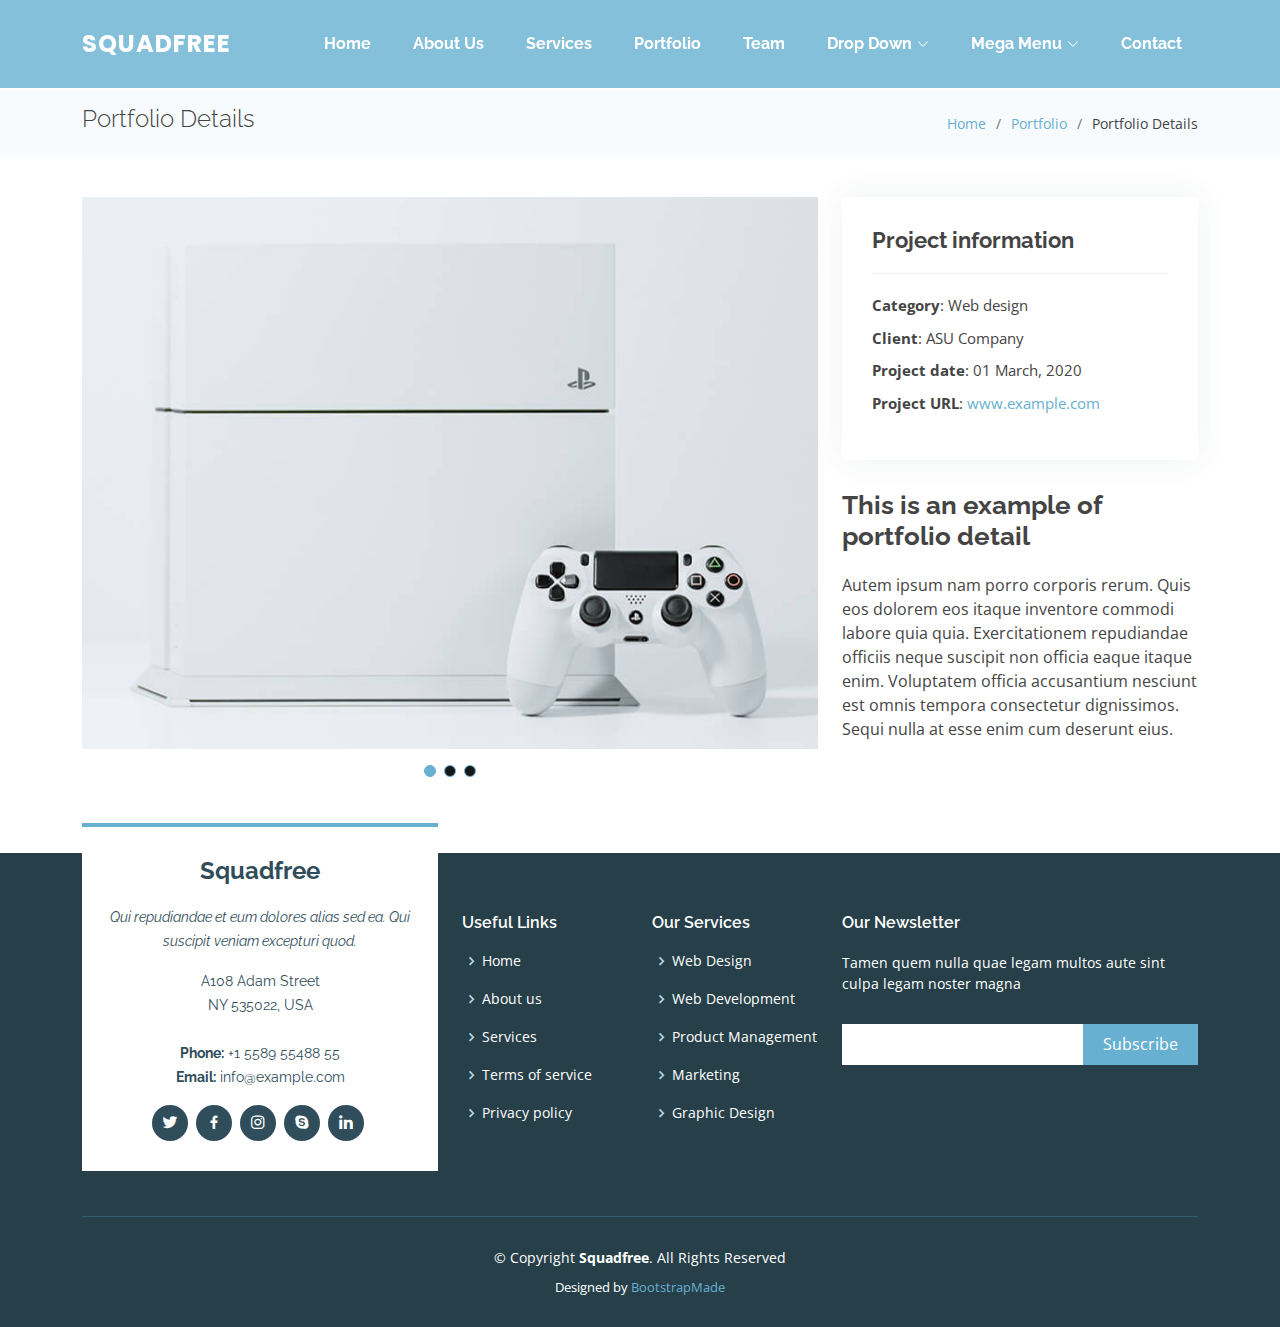
<file: portfolio-details.html>
<!DOCTYPE html>
<html lang="en">

<head>
  <meta charset="utf-8">
  <meta content="width=device-width, initial-scale=1.0" name="viewport">

  <title>Portfolio Details - Squadfree Bootstrap Template</title>
  <meta content="" name="description">
  <meta content="" name="keywords">

  <!-- Favicons -->
  <link href="assets/img/favicon.png" rel="icon">
  <link href="assets/img/apple-touch-icon.png" rel="apple-touch-icon">

  <!-- Google Fonts -->
  <link href="https://fonts.googleapis.com/css?family=Open+Sans:300,300i,400,400i,600,600i,700,700i|Raleway:300,300i,400,400i,500,500i,600,600i,700,700i|Poppins:300,300i,400,400i,500,500i,600,600i,700,700i" rel="stylesheet">

  <!-- Vendor CSS Files -->
  <link href="assets/vendor/aos/aos.css" rel="stylesheet">
  <link href="assets/vendor/bootstrap/css/bootstrap.min.css" rel="stylesheet">
  <link href="assets/vendor/bootstrap-icons/bootstrap-icons.css" rel="stylesheet">
  <link href="assets/vendor/boxicons/css/boxicons.min.css" rel="stylesheet">
  <link href="assets/vendor/glightbox/css/glightbox.min.css" rel="stylesheet">
  <link href="assets/vendor/swiper/swiper-bundle.min.css" rel="stylesheet">

  <!-- Template Main CSS File -->
  <link href="assets/css/style.css" rel="stylesheet">

  <!-- =======================================================
  * Template Name: Squadfree
  * Updated: Mar 10 2023 with Bootstrap v5.2.3
  * Template URL: https://bootstrapmade.com/squadfree-free-bootstrap-template-creative/
  * Author: BootstrapMade.com
  * License: https://bootstrapmade.com/license/
  ======================================================== -->
</head>

<body>

  <!-- ======= Header ======= -->
  <header id="header" class="fixed-top ">
    <div class="container d-flex align-items-center justify-content-between position-relative">

      <div class="logo">
        <h1 class="text-light"><a href="index.html"><span>Squadfree</span></a></h1>
        <!-- Uncomment below if you prefer to use an image logo -->
        <!-- <a href="index.html"><img src="assets/img/logo.png" alt="" class="img-fluid"></a>-->
      </div>

      <nav id="navbar" class="navbar">
        <ul>
          <li><a class="nav-link scrollto " href="#hero">Home</a></li>
          <li><a class="nav-link scrollto" href="#about">About Us</a></li>
          <li><a class="nav-link scrollto" href="#services">Services</a></li>
          <li><a class="nav-link scrollto" href="#portfolio">Portfolio</a></li>
          <li><a class="nav-link scrollto" href="#team">Team</a></li>
          <li class="dropdown"><a href="#"><span>Drop Down</span> <i class="bi bi-chevron-down"></i></a>
            <ul>
              <li><a href="#">Drop Down 1</a></li>
              <li class="dropdown"><a href="#"><span>Deep Drop Down</span> <i class="bi bi-chevron-right"></i></a>
                <ul>
                  <li><a href="#">Deep Drop Down 1</a></li>
                  <li><a href="#">Deep Drop Down 2</a></li>
                  <li><a href="#">Deep Drop Down 3</a></li>
                  <li><a href="#">Deep Drop Down 4</a></li>
                  <li><a href="#">Deep Drop Down 5</a></li>
                </ul>
              </li>
              <li><a href="#">Drop Down 2</a></li>
              <li><a href="#">Drop Down 3</a></li>
              <li><a href="#">Drop Down 4</a></li>
            </ul>
          </li>
          <li class="dropdown megamenu"><a href="#"><span>Mega Menu</span> <i class="bi bi-chevron-down"></i></a>
            <ul>
              <li>
                <strong>Column 1</strong>
                <a href="#">Column 1 link 1</a>
                <a href="#">Column 1 link 2</a>
                <a href="#">Column 1 link 3</a>
              </li>
              <li>
                <strong>Column 2</strong>
                <a href="#">Column 2 link 1</a>
                <a href="#">Column 2 link 2</a>
                <a href="#">Column 3 link 3</a>
              </li>
              <li>
                <strong>Column 3</strong>
                <a href="#">Column 3 link 1</a>
                <a href="#">Column 3 link 2</a>
                <a href="#">Column 3 link 3</a>
              </li>
              <li>
                <strong>Column 4</strong>
                <a href="#">Column 4 link 1</a>
                <a href="#">Column 4 link 2</a>
                <a href="#">Column 4 link 3</a>
              </li>
              <li>
                <strong>Column 5</strong>
                <a href="#">Column 5 link 1</a>
                <a href="#">Column 5 link 2</a>
                <a href="#">Column 5 link 3</a>
              </li>
            </ul>
          </li>
          <li><a class="nav-link scrollto" href="#contact">Contact</a></li>
        </ul>
        <i class="bi bi-list mobile-nav-toggle"></i>
      </nav><!-- .navbar -->

    </div>
  </header><!-- End Header -->

  <main id="main">

    <!-- ======= Breadcrumbs Section ======= -->
    <section class="breadcrumbs">
      <div class="container">

        <div class="d-flex justify-content-between align-items-center">
          <h2>Portfolio Details</h2>
          <ol>
            <li><a href="index.html">Home</a></li>
            <li><a href="portfolio.html">Portfolio</a></li>
            <li>Portfolio Details</li>
          </ol>
        </div>

      </div>
    </section><!-- Breadcrumbs Section -->

    <!-- ======= Portfolio Details Section ======= -->
    <section id="portfolio-details" class="portfolio-details">
      <div class="container">

        <div class="row gy-4">

          <div class="col-lg-8">
            <div class="portfolio-details-slider swiper">
              <div class="swiper-wrapper align-items-center">

                <div class="swiper-slide">
                  <img src="assets/img/portfolio/portfolio-1.jpg" alt="">
                </div>

                <div class="swiper-slide">
                  <img src="assets/img/portfolio/portfolio-2.jpg" alt="">
                </div>

                <div class="swiper-slide">
                  <img src="assets/img/portfolio/portfolio-3.jpg" alt="">
                </div>

              </div>
              <div class="swiper-pagination"></div>
            </div>
          </div>

          <div class="col-lg-4">
            <div class="portfolio-info">
              <h3>Project information</h3>
              <ul>
                <li><strong>Category</strong>: Web design</li>
                <li><strong>Client</strong>: ASU Company</li>
                <li><strong>Project date</strong>: 01 March, 2020</li>
                <li><strong>Project URL</strong>: <a href="#">www.example.com</a></li>
              </ul>
            </div>
            <div class="portfolio-description">
              <h2>This is an example of portfolio detail</h2>
              <p>
                Autem ipsum nam porro corporis rerum. Quis eos dolorem eos itaque inventore commodi labore quia quia. Exercitationem repudiandae officiis neque suscipit non officia eaque itaque enim. Voluptatem officia accusantium nesciunt est omnis tempora consectetur dignissimos. Sequi nulla at esse enim cum deserunt eius.
              </p>
            </div>
          </div>

        </div>

      </div>
    </section><!-- End Portfolio Details Section -->

  </main><!-- End #main -->

  <!-- ======= Footer ======= -->
  <footer id="footer">
    <div class="footer-top">
      <div class="container">
        <div class="row">

          <div class="col-lg-4 col-md-6">
            <div class="footer-info">
              <h3>Squadfree</h3>
              <p class="pb-3"><em>Qui repudiandae et eum dolores alias sed ea. Qui suscipit veniam excepturi quod.</em></p>
              <p>
                A108 Adam Street <br>
                NY 535022, USA<br><br>
                <strong>Phone:</strong> +1 5589 55488 55<br>
                <strong>Email:</strong> info@example.com<br>
              </p>
              <div class="social-links mt-3">
                <a href="#" class="twitter"><i class="bx bxl-twitter"></i></a>
                <a href="#" class="facebook"><i class="bx bxl-facebook"></i></a>
                <a href="#" class="instagram"><i class="bx bxl-instagram"></i></a>
                <a href="#" class="google-plus"><i class="bx bxl-skype"></i></a>
                <a href="#" class="linkedin"><i class="bx bxl-linkedin"></i></a>
              </div>
            </div>
          </div>

          <div class="col-lg-2 col-md-6 footer-links">
            <h4>Useful Links</h4>
            <ul>
              <li><i class="bx bx-chevron-right"></i> <a href="#">Home</a></li>
              <li><i class="bx bx-chevron-right"></i> <a href="#">About us</a></li>
              <li><i class="bx bx-chevron-right"></i> <a href="#">Services</a></li>
              <li><i class="bx bx-chevron-right"></i> <a href="#">Terms of service</a></li>
              <li><i class="bx bx-chevron-right"></i> <a href="#">Privacy policy</a></li>
            </ul>
          </div>

          <div class="col-lg-2 col-md-6 footer-links">
            <h4>Our Services</h4>
            <ul>
              <li><i class="bx bx-chevron-right"></i> <a href="#">Web Design</a></li>
              <li><i class="bx bx-chevron-right"></i> <a href="#">Web Development</a></li>
              <li><i class="bx bx-chevron-right"></i> <a href="#">Product Management</a></li>
              <li><i class="bx bx-chevron-right"></i> <a href="#">Marketing</a></li>
              <li><i class="bx bx-chevron-right"></i> <a href="#">Graphic Design</a></li>
            </ul>
          </div>

          <div class="col-lg-4 col-md-6 footer-newsletter">
            <h4>Our Newsletter</h4>
            <p>Tamen quem nulla quae legam multos aute sint culpa legam noster magna</p>
            <form action="" method="post">
              <input type="email" name="email"><input type="submit" value="Subscribe">
            </form>

          </div>

        </div>
      </div>
    </div>

    <div class="container">
      <div class="copyright">
        &copy; Copyright <strong><span>Squadfree</span></strong>. All Rights Reserved
      </div>
      <div class="credits">
        <!-- All the links in the footer should remain intact. -->
        <!-- You can delete the links only if you purchased the pro version. -->
        <!-- Licensing information: https://bootstrapmade.com/license/ -->
        <!-- Purchase the pro version with working PHP/AJAX contact form: https://bootstrapmade.com/squadfree-free-bootstrap-template-creative/ -->
        Designed by <a href="https://bootstrapmade.com/">BootstrapMade</a>
      </div>
    </div>
  </footer><!-- End Footer -->

  <a href="#" class="back-to-top d-flex align-items-center justify-content-center"><i class="bi bi-arrow-up-short"></i></a>

  <!-- Vendor JS Files -->
  <script src="assets/vendor/purecounter/purecounter_vanilla.js"></script>
  <script src="assets/vendor/aos/aos.js"></script>
  <script src="assets/vendor/bootstrap/js/bootstrap.bundle.min.js"></script>
  <script src="assets/vendor/glightbox/js/glightbox.min.js"></script>
  <script src="assets/vendor/isotope-layout/isotope.pkgd.min.js"></script>
  <script src="assets/vendor/swiper/swiper-bundle.min.js"></script>
  <script src="assets/vendor/php-email-form/validate.js"></script>

  <!-- Template Main JS File -->
  <script src="assets/js/main.js"></script>

</body>

</html>
</file>
<file: assets/css/style.css>
/*--------------------------------------------------------------
# General
--------------------------------------------------------------*/
.card {
  margin: 0 auto;
  width: 60%;
  margin-bottom: 75px;
  box-shadow: 0 4px 8px 0 rgba(0, 0, 0, 0.2);
}


.card-img-top {
  max-height: 400px;
  object-fit: cover;
}

.card-title {
  font-size: 28px;
  font-weight: bold;
  margin-bottom: 10px;
}

.card-text {
  font-size: 18px;
  margin-bottom: 15px;
}

.text-muted {
  font-size: 14px;
}


/*
-----------------Estilos plantilla-------------------------- 
*/
body {
  font-family: "Open Sans", sans-serif;
  color: #444444;
}

a {
  text-decoration: none;
  color: #67b0d1;
}

a:hover {
  color: #8ec4dd;
  text-decoration: none;
}

h1,
h2,
h3,
h4,
h5,
h6 {
  font-family: "Raleway", sans-serif;
}

#main {
  margin-top: 90px;
}

/*--------------------------------------------------------------
# Back to top button
--------------------------------------------------------------*/
.back-to-top {
  position: fixed;
  visibility: hidden;
  opacity: 0;
  right: 15px;
  bottom: 15px;
  z-index: 998;
  background: #67b0d1;
  width: 40px;
  height: 40px;
  border-radius: 50px;
  transition: all 0.4s;
}

.back-to-top i {
  font-size: 24px;
  color: #fff;
  line-height: 0;
}

.back-to-top:hover {
  background: #86c0da;
  color: #fff;
}

.back-to-top.active {
  visibility: visible;
  opacity: 1;
}

/*--------------------------------------------------------------
# Disable aos animation delay on mobile devices
--------------------------------------------------------------*/
@media screen and (max-width: 768px) {
  [data-aos-delay] {
    transition-delay: 0 !important;
  }
}

/*--------------------------------------------------------------
# Header
--------------------------------------------------------------*/
#header {
  transition: all 0.5s;
  z-index: 997;
  transition: all 0.5s;
  padding: 24px 0;
  background: rgba(103, 176, 209, 0.8);
}

/* #header.header-transparent {
  background: transparent;
} */

#header.header-scrolled {
  background: rgba(55, 142, 181, 0.9);
  padding: 12px;
}

#header .logo h1 {
  font-size: 24px;
  margin: 0;
  line-height: 1;
  font-weight: 700;
  letter-spacing: 1px;
  font-family: "Poppins", sans-serif;
  text-transform: uppercase;
}

#header .logo h1 a,
#header .logo h1 a:hover {
  color: #fff;
  text-decoration: none;
}

#header .logo img {
  padding: 0;
  margin: 0;
  max-height: 40px;
}

@media (max-width: 768px) {
  #header.header-scrolled {
    padding: 15px 0;
  }
}

/*--------------------------------------------------------------
# Navigation Menu
--------------------------------------------------------------*/
/**
* Desktop Navigation 
*/
.navbar {
  padding: 0;
  position: static;
}

.navbar ul {
  margin: 0;
  padding: 0;
  display: flex;
  list-style: none;
  align-items: center;
}

.navbar li {
  position: relative;
}

.navbar a,
.navbar a:focus {
  display: flex;
  align-items: center;
  justify-content: space-between;
  padding: 8px 16px;
  margin-left: 10px;
  font-family: "Raleway", sans-serif;
  font-size: 16px;
  font-weight: 700;
  color: #fff;
  white-space: nowrap;
  transition: 0.3s;
}

.navbar a i,
.navbar a:focus i {
  font-size: 12px;
  line-height: 0;
  margin-left: 5px;
}

.navbar a:hover,
.navbar .active,
.navbar .active:focus,
.navbar li:hover>a {
  background: rgba(255, 255, 255, 0.2);
}

.navbar .dropdown ul {
  display: block;
  position: absolute;
  left: 10px;
  top: calc(100% + 30px);
  margin: 0;
  padding: 10px 0;
  z-index: 99;
  opacity: 0;
  visibility: hidden;
  background: #fff;
  box-shadow: 0px 0px 30px rgba(127, 137, 161, 0.25);
  transition: 0.3s;
}

.navbar .dropdown ul li {
  min-width: 200px;
}

.navbar .dropdown ul a {
  padding: 10px 20px;
  font-size: 15px;
  text-transform: none;
  font-weight: 600;
  color: #2f4d5a;
}

.navbar .dropdown ul a i {
  font-size: 12px;
}

.navbar .dropdown ul a:hover,
.navbar .dropdown ul .active:hover,
.navbar .dropdown ul li:hover>a {
  color: #67b0d1;
}

.navbar .dropdown:hover>ul {
  opacity: 1;
  top: 100%;
  visibility: visible;
}

.navbar .megamenu {
  position: static;
}

.navbar .megamenu ul {
  margin: 0;
  padding: 10px;
  display: block;
  position: absolute;
  top: 130%;
  left: 0;
  right: 0;
  visibility: hidden;
  opacity: 0;
  display: flex;
  transition: 0.3s;
  border-radius: 4px;
  z-index: 99;
}

.navbar .megamenu ul li {
  flex: 1;
}

.navbar .megamenu ul li strong {
  padding: 10px 0 10px 20px;
  display: block;
}

.navbar .megamenu ul li a,
.navbar .megamenu ul li:hover>a {
  color: rgba(var(--color-white-rgb), 0.5);
  background: none;
  padding: 8px 10px;
}

.navbar .megamenu ul li a:hover,
.navbar .megamenu ul li .active,
.navbar .megamenu ul li .active:hover {
  color: #67b0d1;
}

.navbar .megamenu:hover>ul {
  opacity: 1;
  top: 100%;
  visibility: visible;
}

.navbar .dropdown .dropdown ul {
  top: 0;
  left: calc(100% - 30px);
  visibility: hidden;
}

.navbar .dropdown .dropdown:hover>ul {
  opacity: 1;
  top: 0;
  left: 100%;
  visibility: visible;
}

@media (max-width: 1366px) {
  .navbar .dropdown .dropdown ul {
    left: -90%;
  }

  .navbar .dropdown .dropdown:hover>ul {
    left: -100%;
  }
}

/**
* Mobile Navigation 
*/
.mobile-nav-toggle {
  color: #fff;
  font-size: 28px;
  cursor: pointer;
  display: none;
  line-height: 0;
  transition: 0.5s;
}

@media (max-width: 991px) {
  .mobile-nav-toggle {
    display: block;
  }

  .navbar ul {
    display: none;
  }
}

.navbar-mobile {
  position: fixed;
  overflow: hidden;
  top: 0;
  right: 0;
  left: 0;
  bottom: 0;
  background: rgba(43, 111, 142, 0.9);
  transition: 0.3s;
}

.navbar-mobile .mobile-nav-toggle {
  position: absolute;
  top: 15px;
  right: 15px;
}

.navbar-mobile ul {
  display: block;
  position: absolute;
  top: 55px;
  right: 15px;
  bottom: 15px;
  left: 15px;
  padding: 10px 0;
  background-color: #fff;
  overflow-y: auto;
  transition: 0.3s;
}

.navbar-mobile a,
.navbar-mobile a:focus {
  padding: 10px 20px;
  font-size: 15px;
  color: #2f4d5a;
}

.navbar-mobile a:hover,
.navbar-mobile .active,
.navbar-mobile li:hover>a {
  color: #67b0d1;
}

.navbar-mobile .getstarted,
.navbar-mobile .getstarted:focus {
  margin: 15px;
}

.navbar-mobile .dropdown ul {
  position: static;
  display: none;
  margin: 10px 20px;
  padding: 10px 0;
  z-index: 99;
  opacity: 1;
  visibility: visible;
  background: #fff;
  box-shadow: 0px 0px 30px rgba(127, 137, 161, 0.25);
}

.navbar-mobile .dropdown ul li {
  min-width: 200px;
}

.navbar-mobile .dropdown ul a {
  padding: 10px 20px;
}

.navbar-mobile .dropdown ul a i {
  font-size: 12px;
}

.navbar-mobile .dropdown ul a:hover,
.navbar-mobile .dropdown ul .active:hover,
.navbar-mobile .dropdown ul li:hover>a {
  color: #67b0d1;
}

.navbar-mobile .dropdown>.dropdown-active {
  display: block;
}

.navbar-mobile .megamenu ul li a,
.navbar-mobile .megamenu ul li:hover>a {
  color: rgba(var(--color-white-rgb), 0.5);
  background: none;
}

.navbar-mobile .megamenu ul li a:hover,
.navbar-mobile .megamenu ul li .active,
.navbar-mobile .megamenu ul li .active:hover {
  color: #67b0d1;
}

/*--------------------------------------------------------------
# Hero Section
--------------------------------------------------------------*/
#hero {
  width: 100%;
  height: 100vh;
  background: linear-gradient(rgba(55, 142, 181, 0.5), rgba(55, 142, 181, 0.2)), url("../img/hero-bg.jpg") top center;
  background-size: cover;
  position: relative;
  margin-bottom: -90px;
}

#hero .hero-container {
  position: absolute;
  bottom: 0;
  top: 0;
  left: 0;
  right: 0;
  display: flex;
  justify-content: center;
  align-items: center;
  flex-direction: column;
  text-align: center;
}

#hero h1 {
  margin: 0 0 10px 0;
  font-size: 64px;
  font-weight: 700;
  line-height: 56px;
  text-transform: uppercase;
  color: #fff;
  text-shadow: -1px 0 2px #2f4d5a;
}

#hero h2 {
  color: #fff;
  margin-bottom: 50px;
  font-size: 20px;
  text-transform: uppercase;
  font-weight: 700;
  text-shadow: -1px 0 2px #2f4d5a;
}

#hero .btn-get-started {
  font-size: 36px;
  display: inline-block;
  padding: 4px 0;
  border-radius: 50px;
  transition: 0.3s ease-in-out;
  margin: 10px;
  width: 64px;
  height: 64px;
  text-align: center;
  border: 2px solid #fff;
  color: #fff;
}

#hero .btn-get-started:hover {
  padding-top: 8px;
  background: rgba(255, 255, 255, 0.15);
}

@media (min-width: 1024px) {
  #hero {
    background-attachment: fixed;
  }
}

@media (max-width: 768px) {
  #hero h1 {
    font-size: 28px;
    line-height: 36px;
  }

  #hero h2 {
    font-size: 18px;
    line-height: 24px;
    margin-bottom: 30px;
  }
}

/*--------------------------------------------------------------
# Sections General
--------------------------------------------------------------*/
section {
  padding: 60px 0;
  overflow: hidden;
}

.section-bg {
  background-color: #f4f9fc;
}

.section-title {
  text-align: center;
  padding-bottom: 30px;
}

.section-title h2 {
  font-size: 32px;
  font-weight: bold;
  position: relative;
  margin-bottom: 30px;
  color: #2f4d5a;
  z-index: 2;
}

.section-title h2::after {
  content: "";
  position: absolute;
  left: 50%;
  top: 50%;
  transform: translate(-50%, -50%);
  width: 122px;
  height: 66px;
  background: url(../img/section-title-bg.png) no-repeat;
  z-index: -1;
}

.section-title p {
  margin-bottom: 0;
}

/*--------------------------------------------------------------
# Breadcrumbs
--------------------------------------------------------------*/
.breadcrumbs {
  padding: 15px 0;
  background-color: #f8fbfd;
  min-height: 40px;
}

.breadcrumbs h2 {
  font-size: 24px;
  font-weight: 300;
}

.breadcrumbs ol {
  display: flex;
  flex-wrap: wrap;
  list-style: none;
  padding: 0;
  margin: 0;
  font-size: 14px;
}

.breadcrumbs ol li+li {
  padding-left: 10px;
}

.breadcrumbs ol li+li::before {
  display: inline-block;
  padding-right: 10px;
  color: #6c757d;
  content: "/";
}

@media (max-width: 768px) {
  .breadcrumbs .d-flex {
    display: block !important;
  }

  .breadcrumbs ol {
    display: block;
  }

  .breadcrumbs ol li {
    display: inline-block;
  }
}

/*--------------------------------------------------------------
# About
--------------------------------------------------------------*/
.about {
  background: url("../img/about-bg.jpg") center center no-repeat;
  background-size: cover;
  padding: 60px 0;
  position: relative;
}

.about::before {
  content: "";
  position: absolute;
  left: 0;
  right: 0;
  top: 0;
  bottom: 0;
  background: rgba(255, 255, 255, 0.75);
  z-index: 9;
}

.about .container {
  position: relative;
  z-index: 10;
}

.about .content {
  padding: 30px 30px 30px 0;
}

.about .content h3 {
  font-weight: 700;
  font-size: 34px;
  color: #2f4d5a;
  margin-bottom: 30px;
}

.about .content p {
  margin-bottom: 30px;
}

.about .content .about-btn {
  display: inline-block;
  background: #67b0d1;
  padding: 6px 44px 8px 30px;
  color: #fff;
  border-radius: 50px;
  transition: 0.3s;
  position: relative;
}

.about .content .about-btn i {
  font-size: 18px;
  position: absolute;
  right: 18px;
  top: 9px;
}

.about .content .about-btn:hover {
  background: #7bbad7;
}

.about .icon-boxes .icon-box {
  margin-top: 30px;
}

.about .icon-boxes .icon-box i {
  font-size: 40px;
  color: #67b0d1;
  margin-bottom: 10px;
}

.about .icon-boxes .icon-box h4 {
  font-size: 20px;
  font-weight: 700;
  margin: 0 0 10px 0;
}

.about .icon-boxes .icon-box p {
  font-size: 15px;
  color: #848484;
}

@media (max-width: 1200px) {
  .about .content {
    padding-right: 0;
  }
}

@media (max-width: 768px) {
  .about {
    text-align: center;
  }
}

/*--------------------------------------------------------------
# Services
--------------------------------------------------------------*/
.services .icon-box {
  padding: 30px;
  position: relative;
  overflow: hidden;
  background: #fff;
  box-shadow: 0 0 29px 0 rgba(68, 88, 144, 0.12);
  transition: all 0.3s ease-in-out;
  border-radius: 8px;
  z-index: 1;
}

.services .icon-box::before {
  content: "";
  position: absolute;
  background: white;
  right: 0;
  left: 0;
  bottom: 0;
  top: 100%;
  transition: all 0.3s;
  z-index: -1;
}

.services .icon-box:hover::before {
  background: #67b0d1;
  top: 0;
  border-radius: 0px;
}

.services .icon {
  margin-bottom: 15px;
}

.services .icon i {
  font-size: 48px;
  line-height: 1;
  color: #67b0d1;
  transition: all 0.3s ease-in-out;
}

.services .title {
  font-weight: 700;
  margin-bottom: 15px;
  font-size: 18px;
}

.services .title a {
  color: #111;
}

.services .description {
  font-size: 15px;
  line-height: 28px;
  margin-bottom: 0;
}

.services .icon-box:hover .title a,
.services .icon-box:hover .description {
  color: #fff;
}

.services .icon-box:hover .icon i {
  color: #fff;
}

/*--------------------------------------------------------------
# Counts
--------------------------------------------------------------*/
.counts {
  padding-bottom: 30px;
}

.counts .count-box {
  padding: 30px;
  width: 100%;
}

.counts .count-box i {
  display: block;
  font-size: 44px;
  color: #67b0d1;
  float: left;
  line-height: 0;
}

.counts .count-box span {
  font-size: 48px;
  line-height: 40px;
  display: block;
  font-weight: 700;
  color: #2f4d5a;
  margin-left: 60px;
}

.counts .count-box p {
  padding: 15px 0 0 0;
  margin: 0 0 0 60px;
  font-family: "Raleway", sans-serif;
  font-size: 14px;
  color: #49788c;
}

.counts .count-box a {
  font-weight: 600;
  display: block;
  margin-top: 20px;
  color: #49788c;
  font-size: 15px;
  font-family: "Poppins", sans-serif;
  transition: ease-in-out 0.3s;
}

.counts .count-box a:hover {
  color: #6e9fb4;
}

/*--------------------------------------------------------------
# Cta
--------------------------------------------------------------*/
.cta {
  background: linear-gradient(rgba(103, 176, 209, 0.8), rgba(103, 176, 209, 0.8)), url("../img/cta-bg.jpg") fixed center center;
  background-size: cover;
  padding: 60px 0;
}

.cta h3 {
  color: #fff;
  font-size: 28px;
  font-weight: 700;
}

.cta p {
  color: #fff;
}

.cta .cta-btn {
  font-family: "Raleway", sans-serif;
  text-transform: uppercase;
  font-weight: 500;
  font-size: 16px;
  letter-spacing: 1px;
  display: inline-block;
  padding: 8px 28px;
  border-radius: 25px;
  transition: 0.5s;
  margin-top: 10px;
  border: 2px solid rgba(255, 255, 255, 0.5);
  color: #fff;
}

.cta .cta-btn:hover {
  border-color: #fff;
}

/*--------------------------------------------------------------
# Portfolio
--------------------------------------------------------------*/
.portfolio .portfolio-item {
  margin-bottom: 30px;
}

.portfolio #portfolio-flters {
  padding: 0;
  margin: 0 auto 35px auto;
  list-style: none;
  text-align: center;
  background: #ecf5f9;
  border-radius: 50px;
  padding: 2px 15px;
}

.portfolio #portfolio-flters li {
  cursor: pointer;
  display: inline-block;
  padding: 10px 15px 8px 15px;
  font-size: 14px;
  font-weight: 600;
  line-height: 1;
  text-transform: uppercase;
  color: #2f4d5a;
  margin-bottom: 5px;
  transition: all 0.3s ease-in-out;
}

.portfolio #portfolio-flters li:hover,
.portfolio #portfolio-flters li.filter-active {
  color: #67b0d1;
}

.portfolio #portfolio-flters li:last-child {
  margin-right: 0;
}

.portfolio .portfolio-wrap {
  transition: 0.3s;
  position: relative;
  overflow: hidden;
  z-index: 1;
}

.portfolio .portfolio-wrap::before {
  content: "";
  background: rgba(255, 255, 255, 0.5);
  position: absolute;
  left: 0;
  right: 0;
  top: 0;
  bottom: 0;
  transition: all ease-in-out 0.3s;
  z-index: 2;
  opacity: 0;
}

.portfolio .portfolio-wrap .portfolio-links {
  opacity: 1;
  left: 0;
  right: 0;
  bottom: -60px;
  z-index: 3;
  position: absolute;
  transition: all ease-in-out 0.3s;
  display: flex;
  justify-content: center;
}

.portfolio .portfolio-wrap .portfolio-links a {
  color: #fff;
  font-size: 28px;
  text-align: center;
  background: rgba(103, 176, 209, 0.75);
  transition: 0.3s;
  width: 50%;
}

.portfolio .portfolio-wrap .portfolio-links a:hover {
  background: rgba(103, 176, 209, 0.95);
}

.portfolio .portfolio-wrap .portfolio-links a+a {
  border-left: 1px solid #8ec4dd;
}

.portfolio .portfolio-wrap:hover::before {
  top: 0;
  left: 0;
  right: 0;
  bottom: 0;
  opacity: 1;
}

.portfolio .portfolio-wrap:hover .portfolio-links {
  opacity: 1;
  bottom: 0;
}

/*--------------------------------------------------------------
# Portfolio Details
--------------------------------------------------------------*/
.portfolio-details {
  padding-top: 40px;
}

.portfolio-details .portfolio-details-slider img {
  width: 100%;
}

.portfolio-details .portfolio-details-slider .swiper-pagination {
  margin-top: 20px;
  position: relative;
}

.portfolio-details .portfolio-details-slider .swiper-pagination .swiper-pagination-bullet {
  width: 12px;
  height: 12px;
  background-color: #171717;
  opacity: 1;
  border: 1px solid #67b0d1;
}

.portfolio-details .portfolio-details-slider .swiper-pagination .swiper-pagination-bullet-active {
  background-color: #67b0d1;
}

.portfolio-details .portfolio-info {
  padding: 30px;
  box-shadow: 0px 0 30px rgba(47, 77, 90, 0.08);
}

.portfolio-details .portfolio-info h3 {
  font-size: 22px;
  font-weight: 700;
  margin-bottom: 20px;
  padding-bottom: 20px;
  border-bottom: 1px solid #eee;
}

.portfolio-details .portfolio-info ul {
  list-style: none;
  padding: 0;
  font-size: 15px;
}

.portfolio-details .portfolio-info ul li+li {
  margin-top: 10px;
}

.portfolio-details .portfolio-description {
  padding-top: 30px;
}

.portfolio-details .portfolio-description h2 {
  font-size: 26px;
  font-weight: 700;
  margin-bottom: 20px;
}

.portfolio-details .portfolio-description p {
  padding: 0;
}

/*--------------------------------------------------------------
# Testimonials
--------------------------------------------------------------*/
.testimonials .testimonials-carousel,
.testimonials .testimonials-slider {
  overflow: hidden;
}

.testimonials .testimonials-carousel,
.testimonials .testimonials-slider {
  overflow: hidden;
}

.testimonials .testimonial-item {
  box-sizing: content-box;
  text-align: center;
  min-height: 320px;
}

.testimonials .testimonial-item .testimonial-img {
  width: 90px;
  border-radius: 50%;
  margin: 0 auto;
}

.testimonials .testimonial-item h3 {
  font-size: 18px;
  font-weight: bold;
  margin: 10px 0 5px 0;
  color: #111;
}

.testimonials .testimonial-item h4 {
  font-size: 14px;
  color: #999;
  margin: 0;
}

.testimonials .testimonial-item .quote-icon-left,
.testimonials .testimonial-item .quote-icon-right {
  color: #d5e9f2;
  font-size: 26px;
}

.testimonials .testimonial-item .quote-icon-left {
  display: inline-block;
  left: -5px;
  position: relative;
}

.testimonials .testimonial-item .quote-icon-right {
  display: inline-block;
  right: -5px;
  position: relative;
  top: 10px;
}

.testimonials .testimonial-item p {
  font-style: italic;
  margin: 0 15px 15px 15px;
  padding: 20px;
  background: #fff;
  position: relative;
  margin-bottom: 35px;
  border-radius: 6px;
  box-shadow: 0px 2px 15px rgba(0, 0, 0, 0.1);
}

.testimonials .testimonial-item p::after {
  content: "";
  width: 0;
  height: 0;
  border-top: 20px solid #fff;
  border-right: 20px solid transparent;
  border-left: 20px solid transparent;
  position: absolute;
  bottom: -20px;
  left: calc(50% - 20px);
}

.testimonials .swiper-pagination {
  margin-top: 20px;
  position: relative;
}

.testimonials .swiper-pagination .swiper-pagination-bullet {
  width: 12px;
  height: 12px;
  background-color: #fff;
  opacity: 1;
  border: 1px solid #67b0d1;
}

.testimonials .swiper-pagination .swiper-pagination-bullet-active {
  background-color: #67b0d1;
}

/*--------------------------------------------------------------
# Team
--------------------------------------------------------------*/
.team .member {
  text-align: center;
  margin-bottom: 80px;
  position: relative;
}

.team .member .pic {
  overflow: hidden;
}

.team .member .member-info {
  position: absolute;
  top: 85%;
  left: 20px;
  right: 20px;
  background: #fff;
  padding: 20px 0;
  color: #2f4d5a;
  box-shadow: 0px 2px 15px rgba(0, 0, 0, 0.1);
  max-height: 95px;
  overflow: hidden;
  transition: max-height 0.5s ease-in-out;
}

.team .member:hover .member-info {
  max-height: 300px;
}

.team .member h4 {
  font-weight: 700;
  margin-bottom: 10px;
  font-size: 16px;
  color: #2f4d5a;
  position: relative;
  padding-bottom: 10px;
}

.team .member h4::after {
  content: "";
  position: absolute;
  display: block;
  width: 50px;
  height: 1px;
  background: #b1cbd7;
  bottom: 0;
  left: calc(50% - 25px);
}

.team .member span {
  font-style: italic;
  display: block;
  font-size: 13px;
}

.team .member .social {
  margin-top: 15px;
}

.team .member .social a {
  transition: color 0.3s;
  color: #52869d;
}

.team .member .social a:hover {
  color: #67b0d1;
}

.team .member .social i {
  font-size: 16px;
  margin: 0 2px;
}

@media (max-width: 992px) {
  .team .member {
    margin-bottom: 110px;
  }
}

/*--------------------------------------------------------------
# Contact
--------------------------------------------------------------*/
.contact {
  padding-bottom: 80px;
  background-color: white;
}

.contact .info-box {
  color: #444444;
  background: #fff;
  text-align: center;
  box-shadow: 0 0 30px rgba(214, 215, 216, 0.6);
  padding: 20px 0 30px 0;
}

.contact .info-box i {
  font-size: 32px;
  color: #67b0d1;
  border-radius: 50%;
  padding: 8px;
  border: 2px dotted #f0f7fa;
}

.contact .info-box h3 {
  font-size: 20px;
  color: #777777;
  font-weight: 700;
  margin: 10px 0;
}

.contact .info-box p {
  padding: 0;
  line-height: 24px;
  font-size: 14px;
  margin-bottom: 0;
}

.contact .php-email-form {
  box-shadow: 0 0 30px rgba(214, 215, 216, 0.6);
  padding: 30px;
  background: #fff;
}

.contact .php-email-form .error-message {
  display: none;
  color: #fff;
  background: #ed3c0d;
  text-align: left;
  padding: 15px;
  font-weight: 600;
}

.contact .php-email-form .error-message br+br {
  margin-top: 25px;
}

.contact .php-email-form .sent-message {
  display: none;
  color: #fff;
  background: #18d26e;
  text-align: center;
  padding: 15px;
  font-weight: 600;
}

.contact .php-email-form .loading {
  display: none;
  background: #fff;
  text-align: center;
  padding: 15px;
}

.contact .php-email-form .loading:before {
  content: "";
  display: inline-block;
  border-radius: 50%;
  width: 24px;
  height: 24px;
  margin: 0 10px -6px 0;
  border: 3px solid #18d26e;
  border-top-color: #eee;
  animation: animate-loading 1s linear infinite;
}

.contact .php-email-form input,
.contact .php-email-form textarea {
  border-radius: 0;
  box-shadow: none;
  font-size: 14px;
}

.contact .php-email-form input::focus,
.contact .php-email-form textarea::focus {
  background-color: #67b0d1;
}

.contact .php-email-form input {
  padding: 10px 15px;
}

.contact .php-email-form textarea {
  padding: 12px 15px;
}

.contact .php-email-form button[type=submit] {
  background: #67b0d1;
  border: 0;
  padding: 10px 24px;
  color: #fff;
  transition: 0.4s;
}

.contact .php-email-form button[type=submit]:hover {
  background: #8ec4dd;
}

@keyframes animate-loading {
  0% {
    transform: rotate(0deg);
  }

  100% {
    transform: rotate(360deg);
  }
}

/*--------------------------------------------------------------
# Footer
--------------------------------------------------------------*/
#footer {
  background: #263f49;
  padding: 0 0 30px 0;
  color: #fff;
  font-size: 14px;
}

#footer .footer-top {
  padding: 60px 0 30px 0;
}

#footer .footer-top .footer-info {
  margin-top: -90px;
  margin-bottom: 15px;
  background: white;
  color: #2f4d5a;
  border-top: 4px solid #67b0d1;
  text-align: center;
  padding: 30px 20px;
}

#footer .footer-top .footer-info h3 {
  font-size: 24px;
  margin: 0 0 20px 0;
  padding: 2px 0 2px 0;
  line-height: 1;
  font-weight: 700;
}

#footer .footer-top .footer-info p {
  font-size: 14px;
  line-height: 24px;
  margin-bottom: 0;
  font-family: "Raleway", sans-serif;
}

#footer .footer-top .social-links a {
  font-size: 18px;
  display: inline-block;
  background: #2f4d5a;
  color: #fff;
  line-height: 1;
  padding: 8px 0;
  margin-right: 4px;
  border-radius: 50%;
  text-align: center;
  width: 36px;
  height: 36px;
  transition: 0.3s;
}

#footer .footer-top .social-links a:hover {
  background: #67b0d1;
  color: #fff;
  text-decoration: none;
}

#footer .footer-top h4 {
  font-size: 16px;
  font-weight: 600;
  color: #fff;
  position: relative;
  padding-bottom: 12px;
}

#footer .footer-top .footer-links {
  margin-bottom: 30px;
}

#footer .footer-top .footer-links ul {
  list-style: none;
  padding: 0;
  margin: 0;
}

#footer .footer-top .footer-links ul i {
  padding-right: 2px;
  color: #b5d9e9;
  font-size: 18px;
  line-height: 1;
}

#footer .footer-top .footer-links ul li {
  padding: 10px 0;
  display: flex;
  align-items: center;
}

#footer .footer-top .footer-links ul li:first-child {
  padding-top: 0;
}

#footer .footer-top .footer-links ul a {
  color: #fff;
  transition: 0.3s;
  display: inline-block;
  line-height: 1;
}

#footer .footer-top .footer-links ul a:hover {
  color: #a2cfe3;
}

#footer .footer-top .footer-newsletter form {
  margin-top: 30px;
  background: #fff;
  padding: 6px 10px;
  position: relative;
  border-radius: 4;
}

#footer .footer-top .footer-newsletter form input[type=email] {
  border: 0;
  padding: 4px;
  width: calc(100% - 110px);
}

#footer .footer-top .footer-newsletter form input[type=submit] {
  position: absolute;
  top: 0;
  right: 0;
  bottom: 0;
  border: 0;
  background: none;
  font-size: 16px;
  padding: 0 20px;
  background: #67b0d1;
  color: #fff;
  transition: 0.3s;
  border-radius: 4;
}

#footer .footer-top .footer-newsletter form input[type=submit]:hover {
  background: #409cc5;
}

#footer .copyright {
  border-top: 1px solid #385b6b;
  text-align: center;
  padding-top: 30px;
}

#footer .credits {
  padding-top: 10px;
  text-align: center;
  font-size: 13px;
  color: #fff;
}

@media (max-width: 575px) {
  #footer .footer-top .footer-info {
    margin: -20px 0 30px 0;
  }
}
</file>
